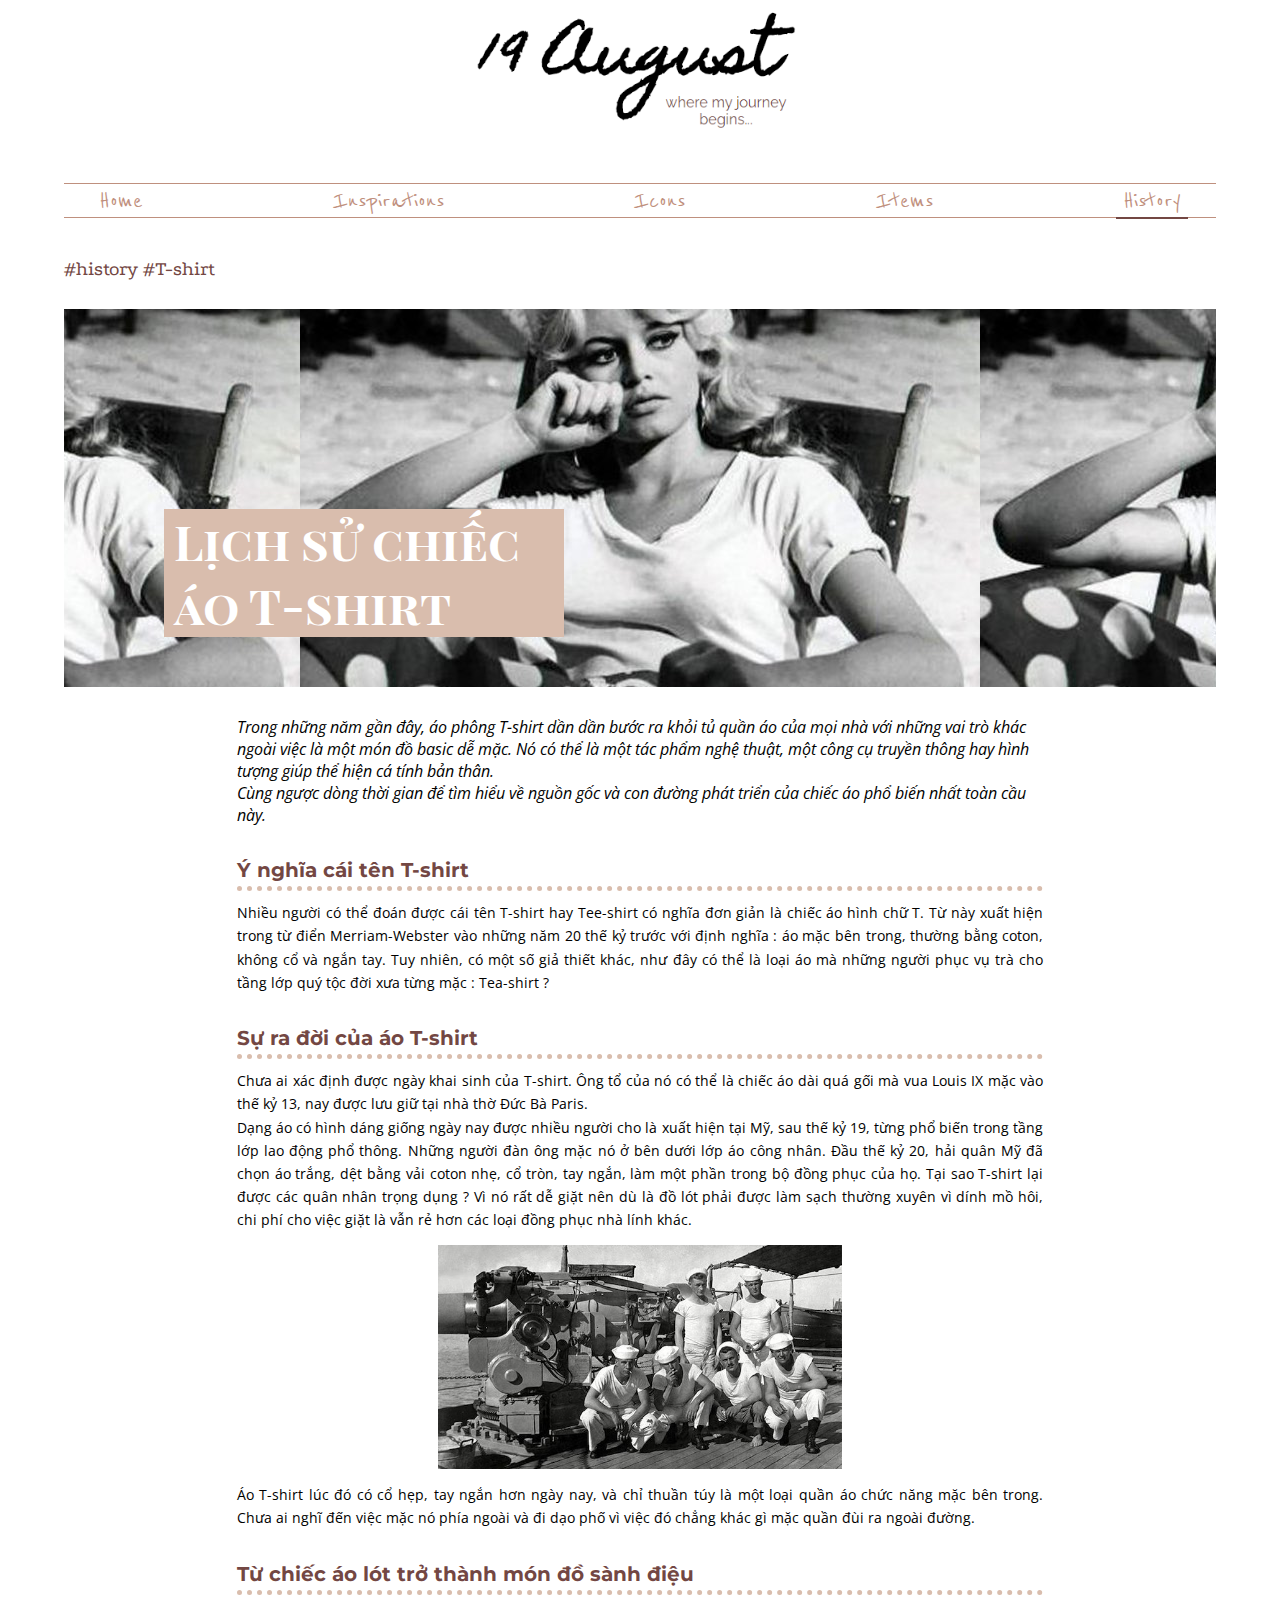
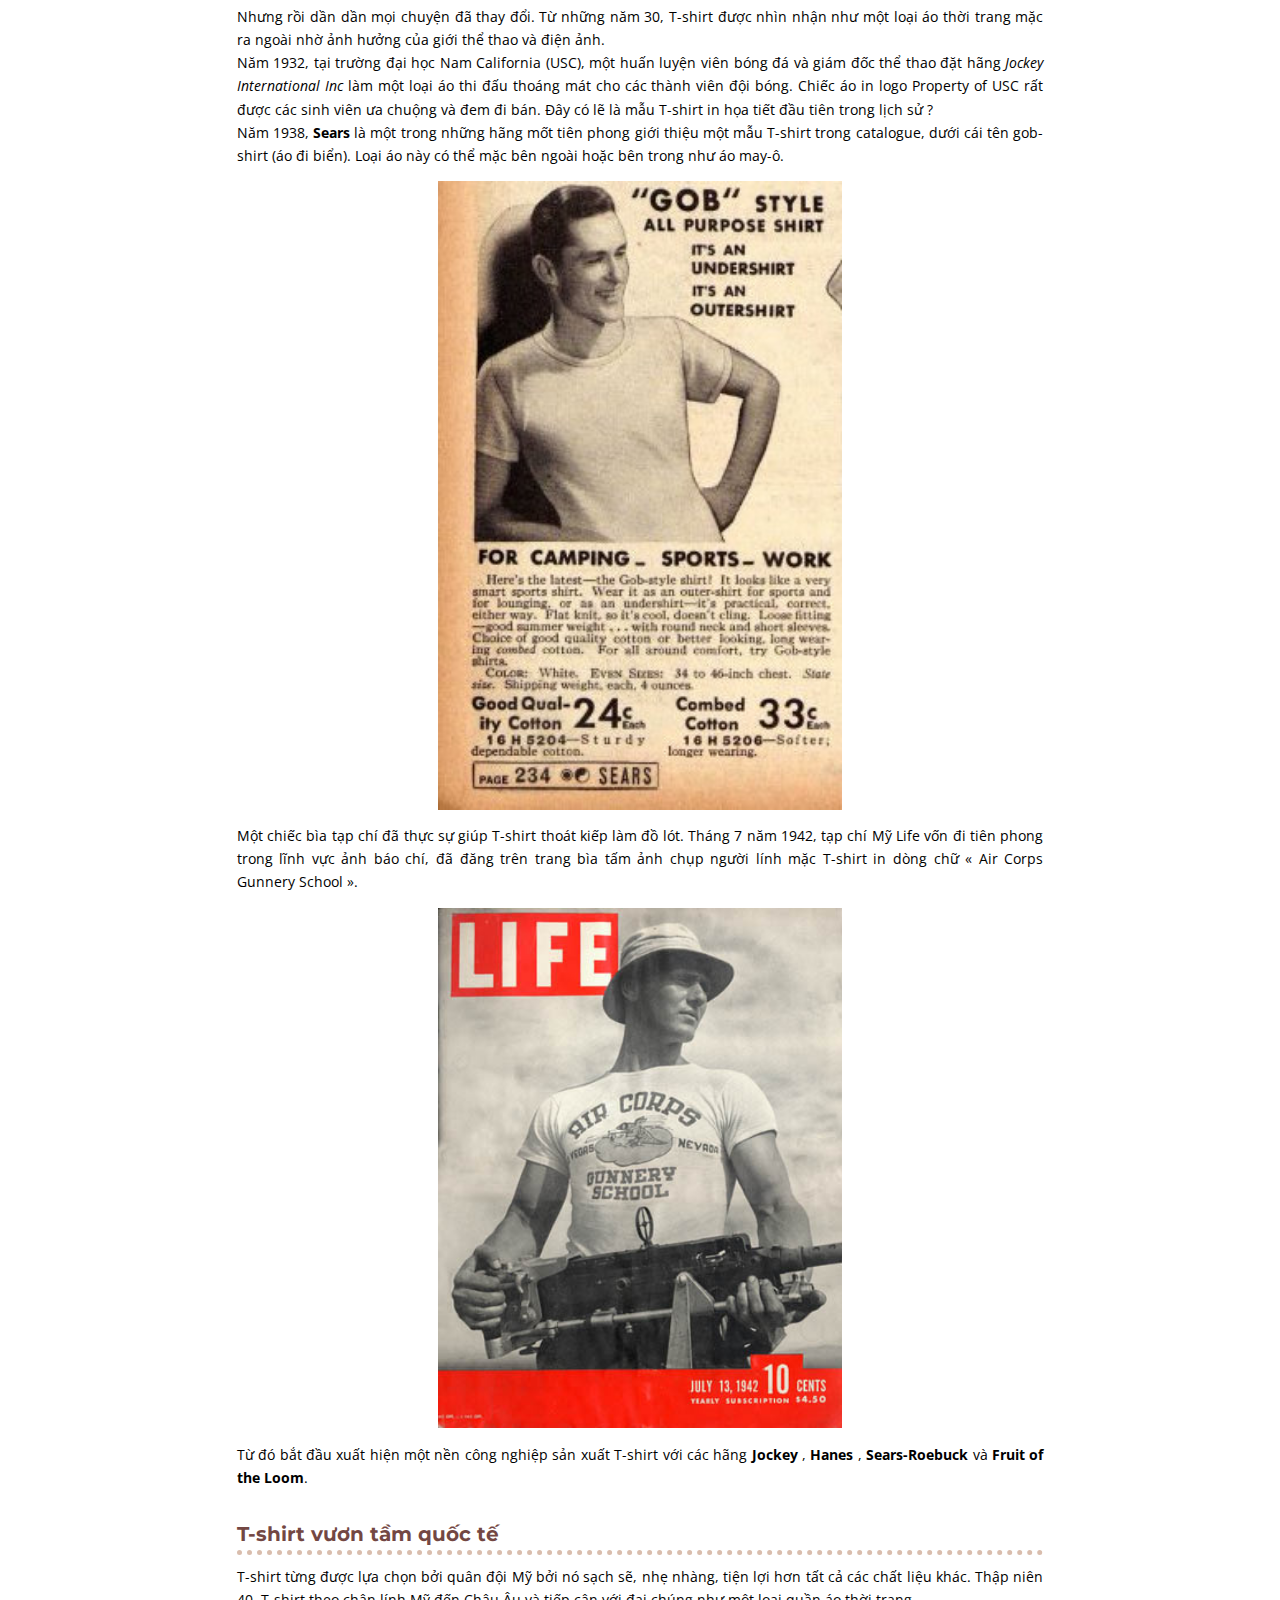
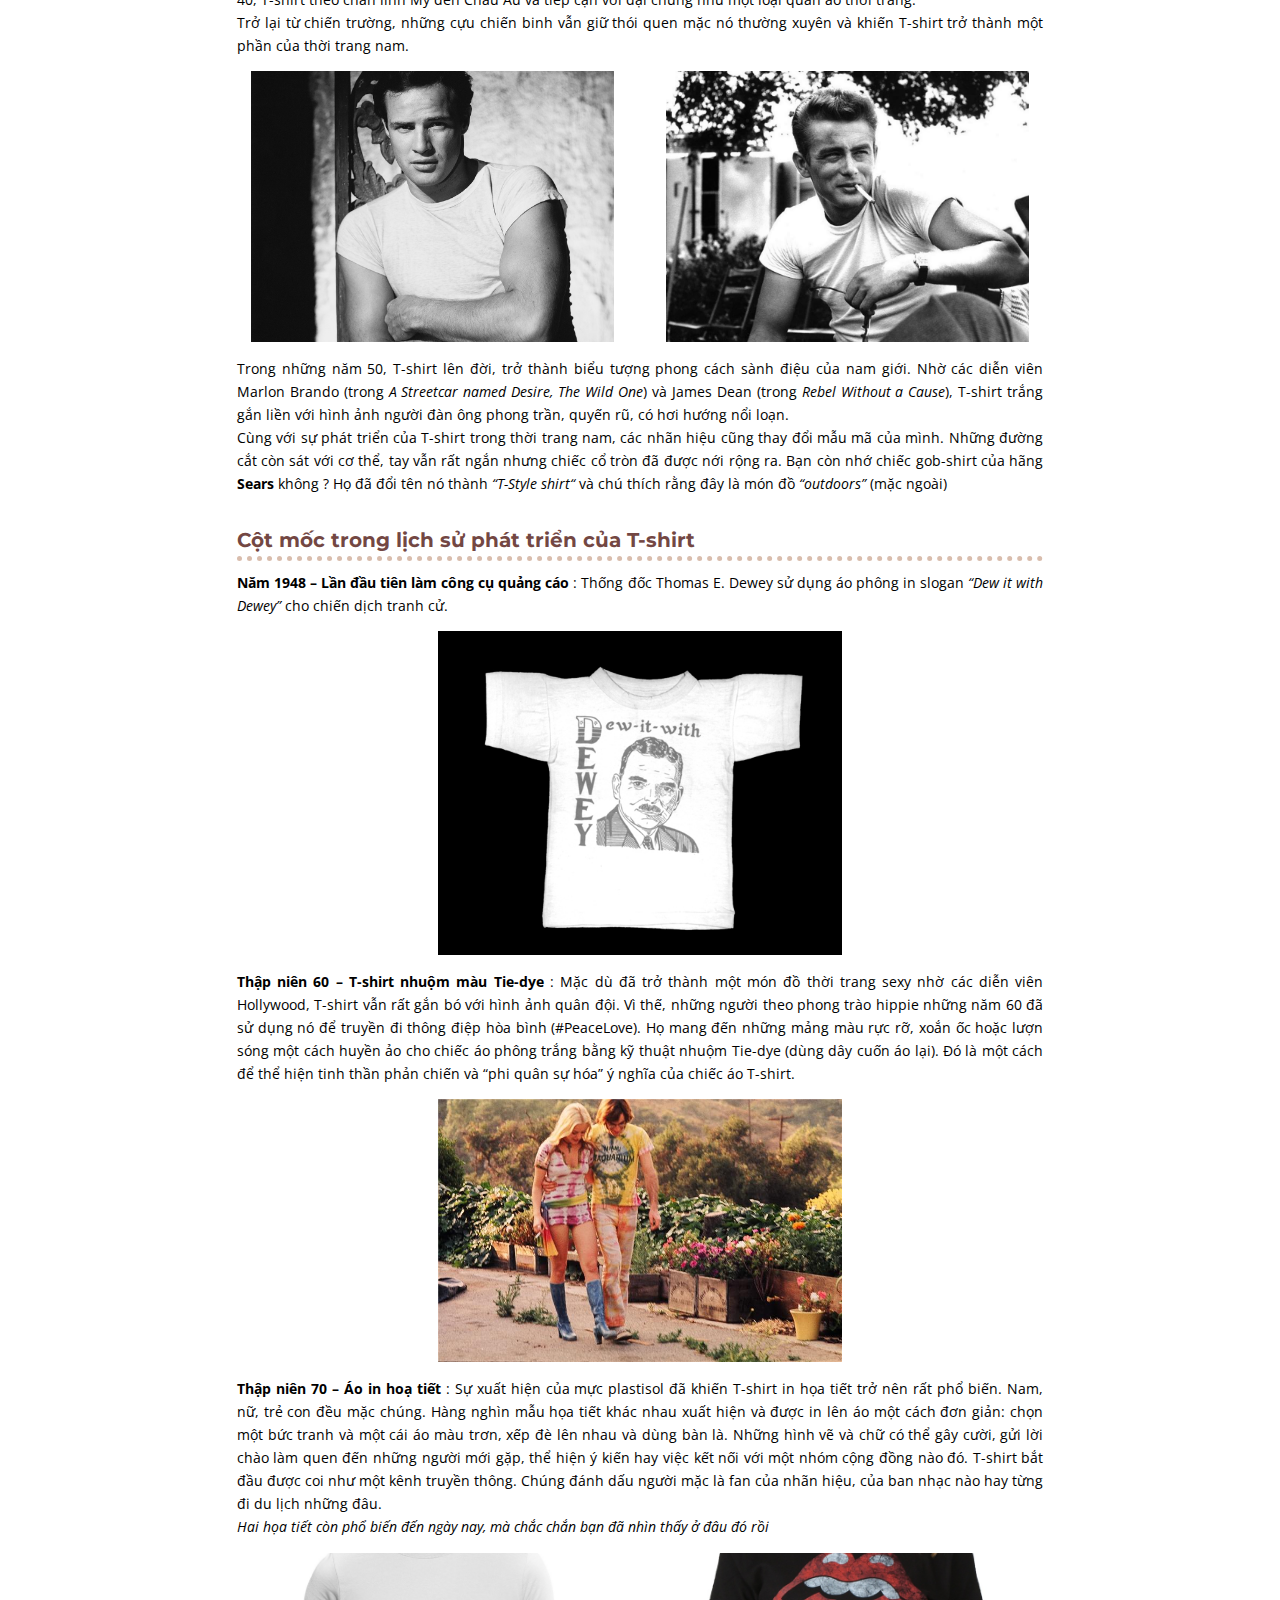
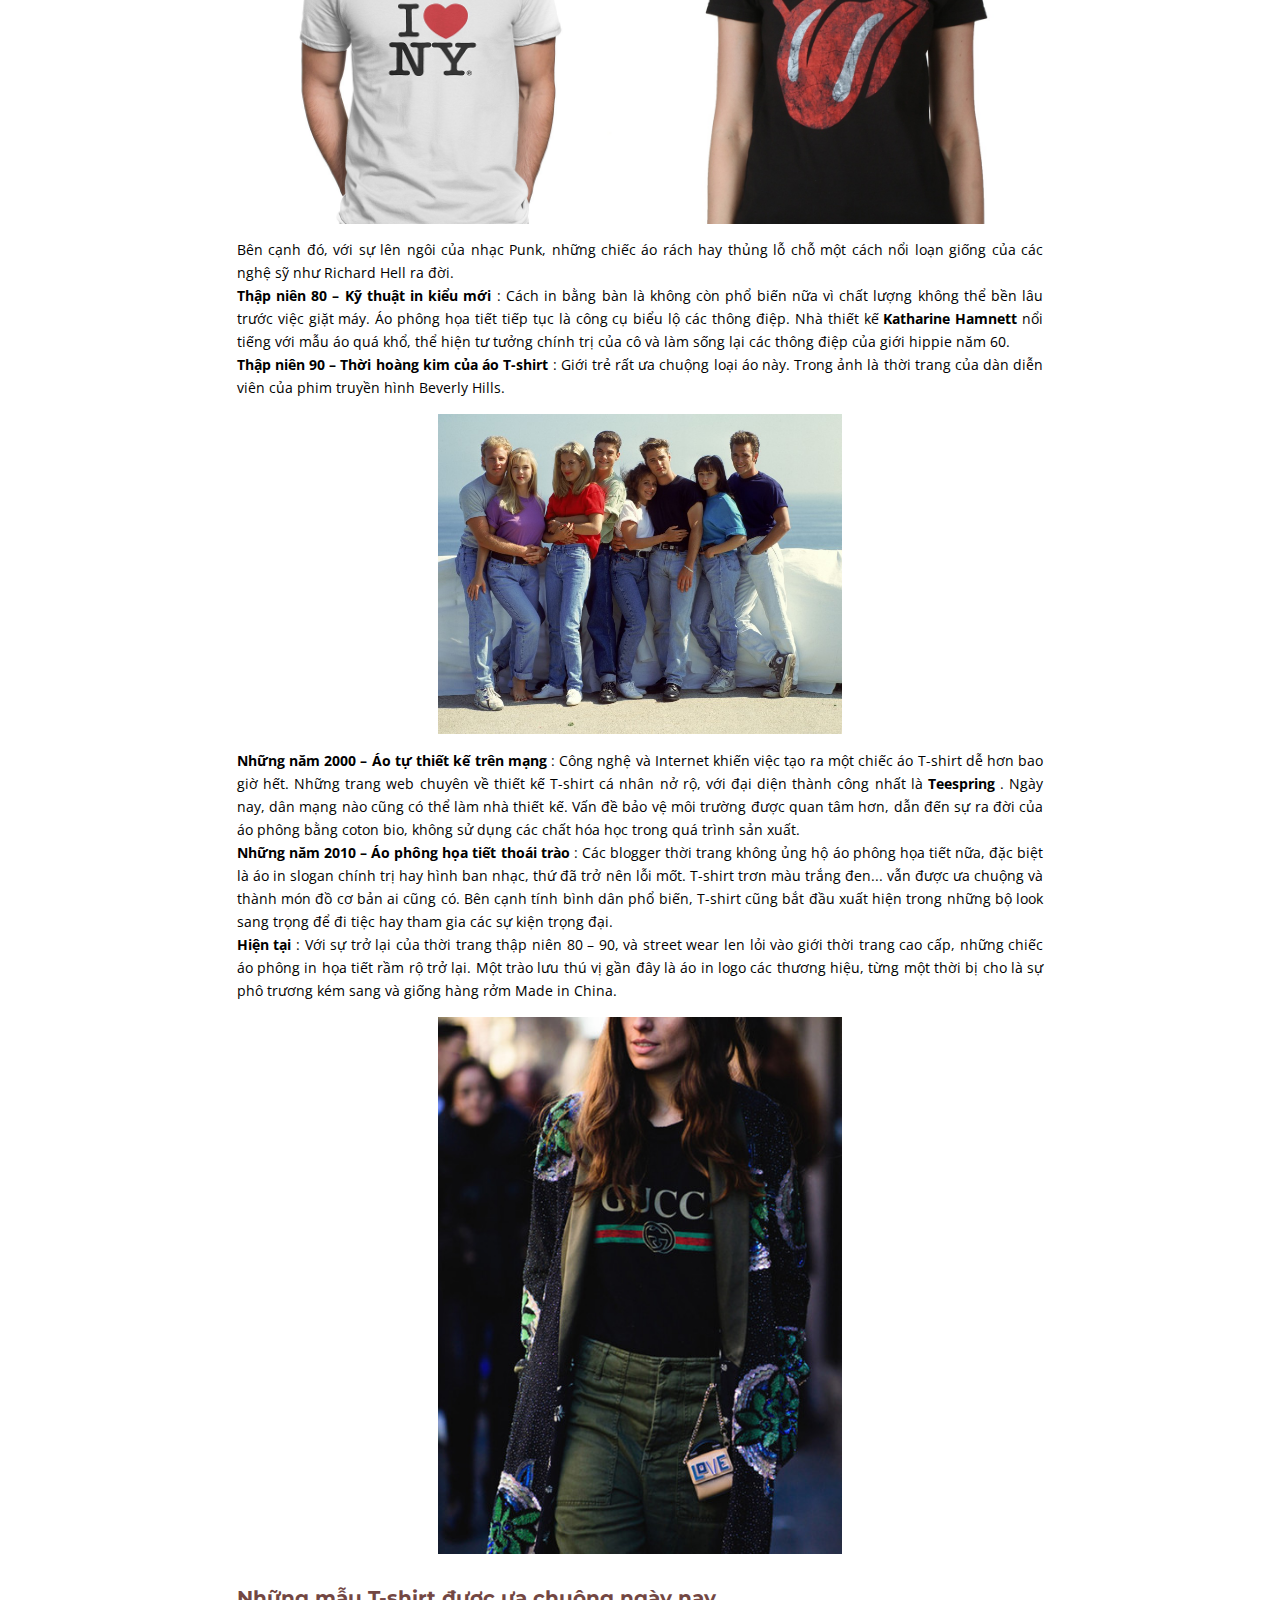
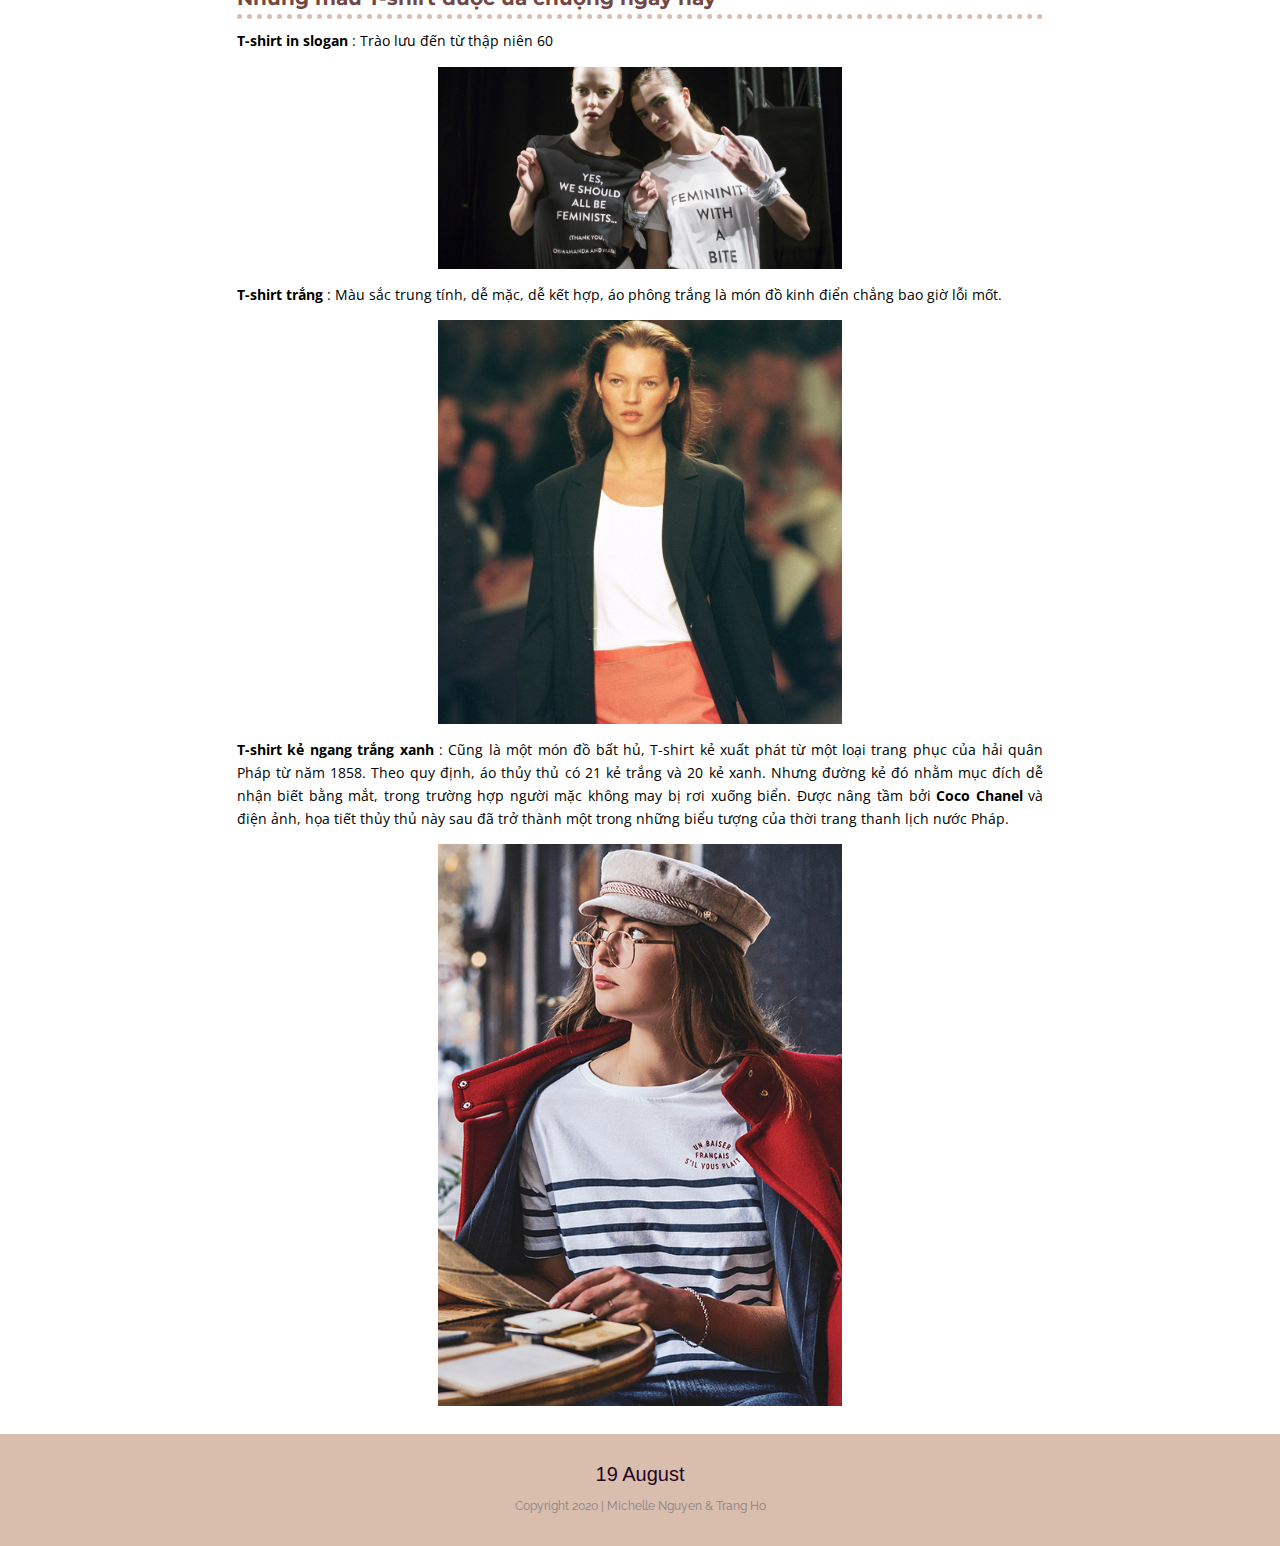
<file: ao-Tshirt.html>
<!DOCTYPE html>
<html>
    <head>

        <link href="https://fonts.googleapis.com/css2?family=Homemade+Apple&family=Montserrat:wght@400&family=Raleway:ital,wght@0,100;0,200;0,300;0,400;0,500;0,600;0,800;1,500&family=Reenie+Beanie&family=Playfair+Display+SC:ital,wght@0,400;0,700;0,900;1,700&family=Podkova:wght@400;600;800&family=Open+Sans:ital,wght@0,300;0,400;0,600;1,300;1,400&display=swap" rel="stylesheet">
        <link href="styles.css" rel="stylesheet">
        <meta charset="UTF-8">
        <meta name="keywords" content="fashion, trends, inspirations">
        <meta name="author" content="Michelle Nguyen & Trang Ho">
        <meta name="viewport" content="width=device-width, initial-scale=1.0">
    </head>

    <body>
        <header class="container ">
            <img class="logo" src="/images/logo.png" alt="logo">

            <nav>
                <ul class="nav">
                    <li><a href="index.html">Home</a></li>
                    <li><a href="#">Inspirations</a></li>
                    <li><a href="#">Icons</a></li>
                    <li><a href="#">Items</a></li>
                    <li><a href="history.html"class="current-page">History</a></li>
                </ul>
            </nav> 
        </header>
       
        <div class="container article">
            <p class="article-tag">#history #T-shirt</p>

            <div class="article-banner">
                <h3 class="article-title">Lịch sử chiếc áo T-shirt</h3>    
            </div>

            <div class="article-intro">
                <p>Trong những năm gần đây, áo phông T-shirt dần dần bước ra khỏi tủ quần áo của mọi nhà với những vai trò khác ngoài việc là một món đồ basic dễ mặc. Nó có thể là một tác phẩm nghệ thuật, một công cụ truyền thông hay hình tượng giúp thể hiện cá tính bản thân.</p>
                <p>Cùng ngược dòng thời gian để tìm hiểu về nguồn gốc và con đường phát triển của chiếc áo phổ biến nhất toàn cầu này. </p>
             </div>
            
            <div class="article-section">
                <h4 class="article-sub"> Ý nghĩa cái tên T-shirt </h4> 
                <p>Nhiều người có thể đoán được cái tên T-shirt hay Tee-shirt có nghĩa đơn giản là chiếc áo hình chữ T. Từ này xuất hiện trong từ điển Merriam-Webster vào những năm 20 thế kỷ trước với định nghĩa : áo mặc bên trong, thường bằng coton, không cổ và ngắn tay. Tuy nhiên, có một số giả thiết khác, như đây có thể là loại áo mà những người phục vụ trà cho tầng lớp quý tộc đời xưa từng mặc : Tea-shirt ? </p>
            </div>
               
            <div class="article-section">
                <h4 class="article-sub"> Sự ra đời của áo T-shirt </h4> 
                <p>Chưa ai xác định được ngày khai sinh của T-shirt. Ông tổ của nó có thể là chiếc áo dài quá gối mà vua Louis IX mặc vào thế kỷ 13, nay được lưu giữ tại nhà thờ Đức Bà Paris. </p>
                <p>Dạng áo có hình dáng giống ngày nay được nhiều người cho là xuất hiện tại Mỹ, sau thế kỷ 19, từng phổ biến trong tầng lớp lao động phổ thông. Những người đàn ông mặc nó ở bên dưới lớp áo công nhân. Đầu thế kỷ 20, hải quân Mỹ đã chọn áo trắng, dệt bằng vải coton nhẹ, cổ tròn, tay ngắn, làm một phần trong bộ đồng phục của họ. Tại sao T-shirt lại được các quân nhân trọng dụng ? Vì nó rất dễ giặt nên dù là đồ lót phải được làm sạch thường xuyên vì dính mồ hôi, chi phí cho việc giặt là vẫn rẻ hơn các loại đồng phục nhà lính khác. </p>
                <img class="article-image" src="/images/article/Tshirt/01.jpeg" alt="Áo T-shirt những năm 20-30">
                <p>Áo T-shirt lúc đó có cổ hẹp, tay ngắn hơn ngày nay, và chỉ thuần túy là một loại quần áo chức năng mặc bên trong. Chưa ai nghĩ đến việc mặc nó phía ngoài và đi dạo phố vì việc đó chẳng khác gì mặc quần đùi ra ngoài đường. </p>
            </div>

            <div class="article-section">
                <h4 class="article-sub" > Từ chiếc áo lót trở thành món đồ sành điệu </h4> 
                <p>Nhưng rồi dần dần mọi chuyện đã thay đổi. Từ những năm 30, T-shirt được nhìn nhận như một loại áo thời trang mặc ra ngoài nhờ ảnh hưởng của giới thể thao và điện ảnh. </p>
                <p>Năm 1932, tại trường đại học Nam California (USC), một huấn luyện viên bóng đá và giám đốc thể thao đặt hãng <i>Jockey International Inc</i> làm một loại áo thi đấu thoáng mát cho các thành viên đội bóng. Chiếc áo in logo Property of USC rất được các sinh viên ưa chuộng và đem đi bán. Đây có lẽ là mẫu T-shirt in họa tiết đầu tiên trong lịch sử ? </p>
                <p> Năm 1938,<strong> Sears</strong> là một trong những hãng mốt tiên phong giới thiệu một mẫu T-shirt trong catalogue, dưới cái tên gob-shirt (áo đi biển). Loại áo này có thể mặc bên ngoài hoặc bên trong như áo may-ô.</p> 
                <img class="article-image" src="/images/article/Tshirt/02.jpg" alt=”Áo gob-shirt trong catalogue của hãng Sears”>
                <p> Một chiếc bìa tạp chí đã thực sự giúp T-shirt thoát kiếp làm đồ lót. Tháng 7 năm 1942, tạp chí Mỹ Life vốn đi tiên phong trong lĩnh vực ảnh báo chí, đã đăng trên trang bìa tấm ảnh chụp người lính mặc T-shirt in dòng chữ « Air Corps Gunnery School ».</p> 
                <img class="article-image" src="/images/article/Tshirt/03.jpg" alt="” "Bìa tạp chí Life số ra ngày 13/7/1942">
                <p> Từ đó bắt đầu xuất hiện một nền công nghiệp sản xuất T-shirt với các hãng <b> Jockey </b>, <b>Hanes </b>, <b>Sears-Roebuck</b> và <b>Fruit of the Loom</b>.</p> 
            </div>
            
            <div class="article-section">
                <h4 class="article-sub"> T-shirt vươn tầm quốc tế </h4> 
                <p> T-shirt từng được lựa chọn bởi quân đội Mỹ bởi nó sạch sẽ, nhẹ nhàng, tiện lợi hơn tất cả các chất liệu khác. Thập niên 40, T-shirt theo chân lính Mỹ đến Châu Âu và tiếp cận với đại chúng như một loại quần áo thời trang.</p> 
                <p> Trở lại từ chiến trường, những cựu chiến binh vẫn giữ thói quen mặc nó thường xuyên và khiến T-shirt trở thành một phần của thời trang nam.</p> 
                <div class="two-columns-image">
                    <img class="article-image" src="/images/article/Tshirt/04.jpg" alt="Marlon Brando">
                    <img class="article-image" src="/images/article/Tshirt/05.jpg" alt="James Dean">
                </div>
                <p> Trong những năm 50, T-shirt lên đời, trở thành biểu tượng phong cách sành điệu của nam giới. Nhờ các diễn viên Marlon Brando (trong <i>A Streetcar named Desire, The Wild One</i>) và James Dean (trong <i>Rebel Without a Cause</i>), T-shirt trắng gắn liền với hình ảnh người đàn ông phong trần, quyến rũ, có hơi hướng nổi loạn. </p> 
                <p> Cùng với sự phát triển của T-shirt trong thời trang nam, các nhãn hiệu cũng thay đổi mẫu mã của mình. Những đường cắt còn sát với cơ thể, tay vẫn rất ngắn nhưng chiếc cổ tròn đã được nới rộng ra. Bạn còn nhớ chiếc gob-shirt của hãng <b>Sears</b> không ? Họ đã đổi tên nó thành <i>“T-Style shirt“</i> và chú thích rằng đây là món đồ <i>“outdoors”</i> (mặc ngoài)</p> 
            </div>
                 
            <div class="article-section">
                <h4 class="article-sub"> Cột mốc trong lịch sử phát triển của T-shirt </h4> 
                <p> <strong> Năm 1948 – Lần đầu tiên làm công cụ quảng cáo </strong>: Thống đốc Thomas E. Dewey sử dụng áo phông in slogan <i>“Dew it with Dewey” </i> cho chiến dịch tranh cử.</p> 
                <img class="article-image" src="/images/article/Tshirt/06.png" alt="áo phông in slogan “Dew it with Dewey”">
                <p> <strong> Thập niên 60 – T-shirt nhuộm màu Tie-dye </strong>: Mặc dù đã trở thành một món đồ thời trang sexy nhờ các diễn viên Hollywood, T-shirt vẫn rất gắn bó với hình ảnh quân đội. Vì thế, những người theo phong trào hippie những năm 60 đã sử dụng nó để truyền đi thông điệp hòa bình (#PeaceLove). Họ mang đến những mảng màu rực rỡ, xoắn ốc hoặc lượn sóng một cách huyền ảo cho chiếc áo phông trắng bằng kỹ thuật nhuộm Tie-dye (dùng dây cuốn áo lại). Đó là một cách để thể hiện tinh thần phản chiến và “phi quân sự hóa” ý nghĩa của chiếc áo T-shirt.</p> 
                <img class="article-image" src="/images/article/Tshirt/07.jpg "alt="áo Tshirt nhuộm màu tie-dye">
                <p> <strong> Thập niên 70 – Áo in hoạ tiết </strong>: Sự xuất hiện của mực plastisol đã khiến T-shirt in họa tiết trở nên rất phổ biến. Nam, nữ, trẻ con đều mặc chúng. Hàng nghìn mẫu họa tiết khác nhau xuất hiện và được in lên áo một cách đơn giản: chọn một bức tranh và một cái áo màu trơn, xếp đè lên nhau và dùng bàn là. Những hình vẽ và chữ có thể gây cười, gửi lời chào làm quen đến những người mới gặp, thể hiện ý kiến hay việc kết nối với một nhóm cộng đồng nào đó. T-shirt bắt đầu được coi như một kênh truyền thông. Chúng đánh dấu người mặc là fan của nhãn hiệu, của ban nhạc nào hay từng đi du lịch những đâu.</p> 
                <p><i>Hai họa tiết còn phổ biến đến ngày nay, mà chắc chắn bạn đã nhìn thấy ở đâu đó rồi</i></p>
                <div class="two-columns-image">
                    <img class="article-image" src="/images/article/Tshirt/08.jpg" alt="áo in Tình yêu với New York do Milton Glaser vẽ năm 1977">
                    <img class="article-image" src="/images/article/Tshirt/09.jpg" alt="áo in hình Chiếc lưỡi của Rolling Stones">
                </div>
                <p> Bên cạnh đó, với sự lên ngôi của nhạc Punk, những chiếc áo rách hay thủng lỗ chỗ một cách nổi loạn giống của các nghệ sỹ như Richard Hell ra đời.</p> 
                <p> <strong> Thập niên 80 – Kỹ thuật in kiểu mới </strong>: Cách in bằng bàn là không còn phổ biến nữa vì chất lượng không thể bền lâu trước việc giặt máy. Áo phông họa tiết tiếp tục là công cụ biểu lộ các thông điệp. Nhà thiết kế <strong> Katharine Hamnett </strong> nổi tiếng với mẫu áo quá khổ, thể hiện tư tưởng chính trị của cô và làm sống lại các thông điệp của giới hippie năm 60.</p> 
                <p> <strong> Thập niên 90 – Thời hoàng kim của áo T-shirt </strong>: Giới trẻ rất ưa chuộng loại áo này. Trong ảnh là thời trang của dàn diễn viên của phim truyền hình Beverly Hills.</p> 
                <img class="article-image" src="/images/article/Tshirt/10.jpg" alt="Thời trang của các nhân vật trong phim truyền hình Beverly Hills">
                <p> <strong> Những năm 2000 – Áo tự thiết kế trên mạng </strong>: Công nghệ và Internet khiến việc tạo ra một chiếc áo T-shirt dễ hơn bao giờ hết. Những trang web chuyên về thiết kế T-shirt cá nhân nở rộ, với đại diện thành công nhất là <strong> Teespring </strong>. Ngày nay, dân mạng nào cũng có thể làm nhà thiết kế. Vấn đề bảo vệ môi trường được quan tâm hơn, dẫn đến sự ra đời của áo phông bằng coton bio, không sử dụng các chất hóa học trong quá trình sản xuất.</p> 
                <p> <strong> Những năm 2010 – Áo phông họa tiết thoái trào </strong>: Các blogger thời trang không ủng hộ áo phông họa tiết nữa, đặc biệt là áo in slogan chính trị hay hình ban nhạc, thứ đã trở nên lỗi mốt. T-shirt trơn màu trắng đen... vẫn được ưa chuộng và thành món đồ cơ bản ai cũng có. Bên cạnh tính bình dân phổ biến, T-shirt cũng bắt đầu xuất hiện trong những bộ look sang trọng để đi tiệc hay tham gia các sự kiện trọng đại.</p> 
                <p><strong> Hiện tại </strong>  : Với sự trở lại của thời trang thập niên 80 – 90, và street wear len lỏi vào giới thời trang cao cấp, những chiếc áo phông in họa tiết rầm rộ trở lại. Một trào lưu thú vị gần đây là áo in logo các thương hiệu, từng một thời bị cho là sự phô trương kém sang và giống hàng rởm Made in China.</p> 
                <img class="article-image" src="/images/article/Tshirt/11.jpg"alt="T-shirt của Gucci">
        </div>
                
        <div class="article-section">
            <h4 class="article-sub"> Những mẫu T-shirt được ưa chuộng ngày nay </h4> 
            <p> <strong> T-shirt in slogan </strong>: Trào lưu đến từ thập niên 60</p>  
            <img class="article-image" src="/images/article/Tshirt/12.jpg"alt="Áo in slogan ủng hộ nữ quyền của Prabal Gurung">
            <p> <strong> T-shirt trắng </strong>: Màu sắc trung tính, dễ mặc, dễ kết hợp, áo phông trắng là món đồ kinh điển chẳng bao giờ lỗi mốt.</p> 
            <img class="article-image" src="/images/article/Tshirt/13.jpg" alt="Kate Moss mặc áo T-shirt trong buổi trình diễn của Calvin Klein năm 1998">
            <p> <strong> T-shirt kẻ ngang trắng xanh </strong>: Cũng là một món đồ bất hủ, T-shirt kẻ xuất phát từ một loại trang phục của hải quân Pháp từ năm 1858. Theo quy định, áo thủy thủ có 21 kẻ trắng và 20 kẻ xanh. Nhưng đường kẻ đó nhằm mục đích dễ nhận biết bằng mắt, trong trường hợp người mặc không may bị rơi xuống biển. Được nâng tầm bởi <strong > Coco Chanel </strong> và điện ảnh, họa tiết thủy thủ này sau đã trở thành một trong những biểu tượng của thời trang thanh lịch nước Pháp.</p> 
            <img class="article-image" src="/images/article/Tshirt/14.png" alt="áo T-shirt kẻ ngang trắng xanh">
        </div>

        </div>


        <footer>
            <p class="footer-blog-name">19 August</p>
            <p>Copyright 2020 | Michelle Nguyen & Trang Ho</p>
        </footer>
    </body>
</html>
</file>
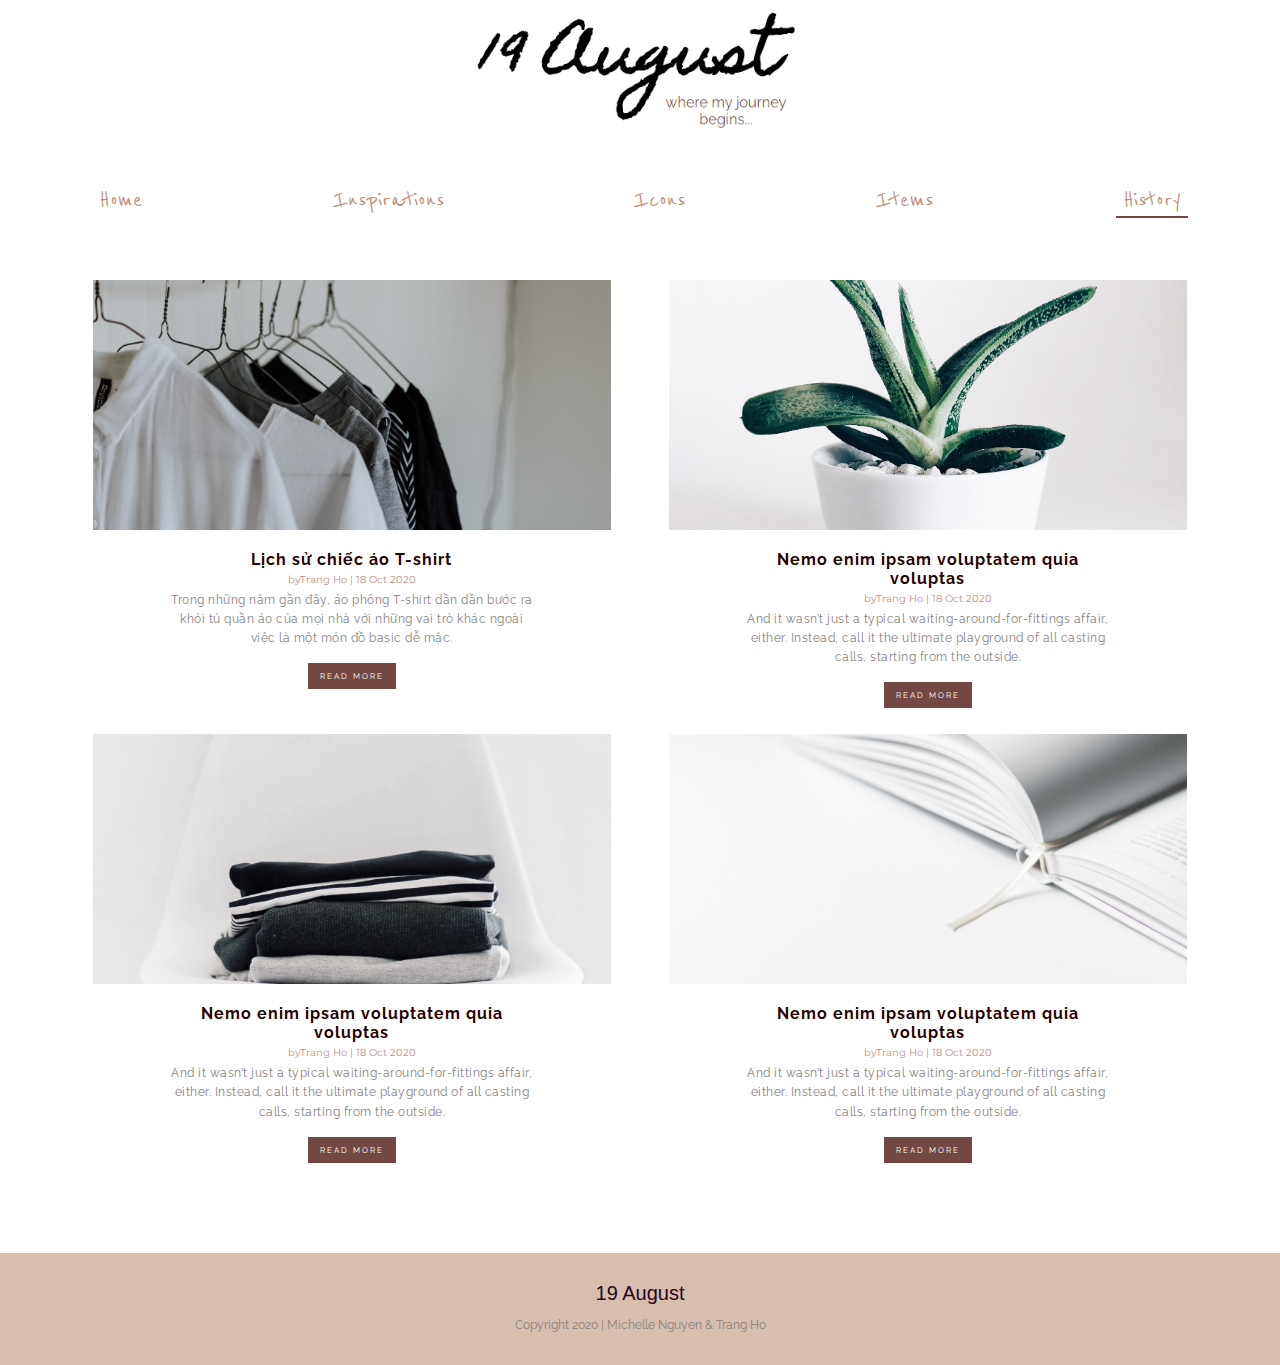
<file: history.html>
<!DOCTYPE html>
<html>
    <head>
        <link href="https://fonts.googleapis.com/css2?family=Homemade+Apple&family=Montserrat:wght@400&family=Raleway:ital,wght@0,100;0,200;0,300;0,400;0,500;0,600;0,800;1,500&family=Reenie+Beanie&display=swap" rel="stylesheet">
        <link href="styles.css" rel="stylesheet">
        <meta charset="UTF-8">
        <meta name="keywords" content="fashion, trends, inspirations">
        <meta name="author" content="Michelle Nguyen & Trang Ho">
        <meta name="viewport" content="width=device-width, initial-scale=1.0">
    </head>

    <body>
        <header class="container ">
            <img class="logo" src="images/logo.png" alt="logo">

            <nav>
                <ul>
                    <li><a href="index.html">Home</a></li>
                    <li><a href="#">Inspirations</a></li>
                    <li><a href="#">Icons</a></li>
                    <li><a href="#">Items</a></li>
                    <li><a href="history.html" class="current-page">History</a></li>
                </ul>
            </nav>
        </header>

        <div class="container article-previews">
            <div class="article-preview">
                <img class="preview-image" src="images/shirt.jpg" alt="shirts hanging on a string">
                <div class="article-preview-content">
                    <h3 class="post-title">Lịch sử chiếc áo T-shirt</h3>
                    <p class="post-info"><italic>by</italic>Trang Ho | 18 Oct 2020</p>
                    <p class="post-body">Trong những năm gần đây, áo phông T-shirt dần dần bước ra khỏi tủ quần áo của mọi nhà với những vai trò khác ngoài việc là một món đồ basic dễ mặc.</p>
                </div>
                <a class="preview-read-more" href="lich-su-ao-tshirt.html">Read more</a>
            </div>

            <div class="article-preview">
                <img class="preview-image" src="images/plant.jpg" alt="shirts hanging on a string">
                <div class="article-preview-content">
                    <h3 class="post-title">Nemo enim ipsam voluptatem quia voluptas</h3>
                    <p class="post-info"><italic>by</italic>Trang Ho | 18 Oct 2020</p>
                    <p class="post-body">And it wasn’t just a typical waiting-around-for-fittings affair, either. Instead, call it the ultimate playground of all casting calls, starting from the outside. </p>
                </div>
                <a class="preview-read-more" href="lich-su-ao-tshirt.html">Read more</a>
            </div>

            <div class="article-preview">
                <img class="preview-image" src="images/chair.jpg" alt="shirts hanging on a string">
                <div class="article-preview-content">
                    <h3 class="post-title">Nemo enim ipsam voluptatem quia voluptas</h3>
                    <p class="post-info"><italic>by</italic>Trang Ho | 18 Oct 2020</p>
                    <p class="post-body">And it wasn’t just a typical waiting-around-for-fittings affair, either. Instead, call it the ultimate playground of all casting calls, starting from the outside. </p>
                </div>
                <a class="preview-read-more" href="lich-su-ao-tshirt.html">Read more</a>
            </div>

            <div class="article-preview">
                <img class="preview-image" src="images/book.jpg" alt="shirts hanging on a string">
                <div class="article-preview-content">
                    <h3 class="post-title">Nemo enim ipsam voluptatem quia voluptas</h3>
                    <p class="post-info"><italic>by</italic>Trang Ho | 18 Oct 2020</p>
                    <p class="post-body">And it wasn’t just a typical waiting-around-for-fittings affair, either. Instead, call it the ultimate playground of all casting calls, starting from the outside. </p>
                </div>
                <a class="preview-read-more" href="lich-su-ao-tshirt.html">Read more</a>
            </div>

        </div>  

        <footer>
            <p class="footer-blog-name">19 August</p>
            <p>Copyright 2020 | Michelle Nguyen & Trang Ho</p>
        </footer>
    </body>
</html>
</file>
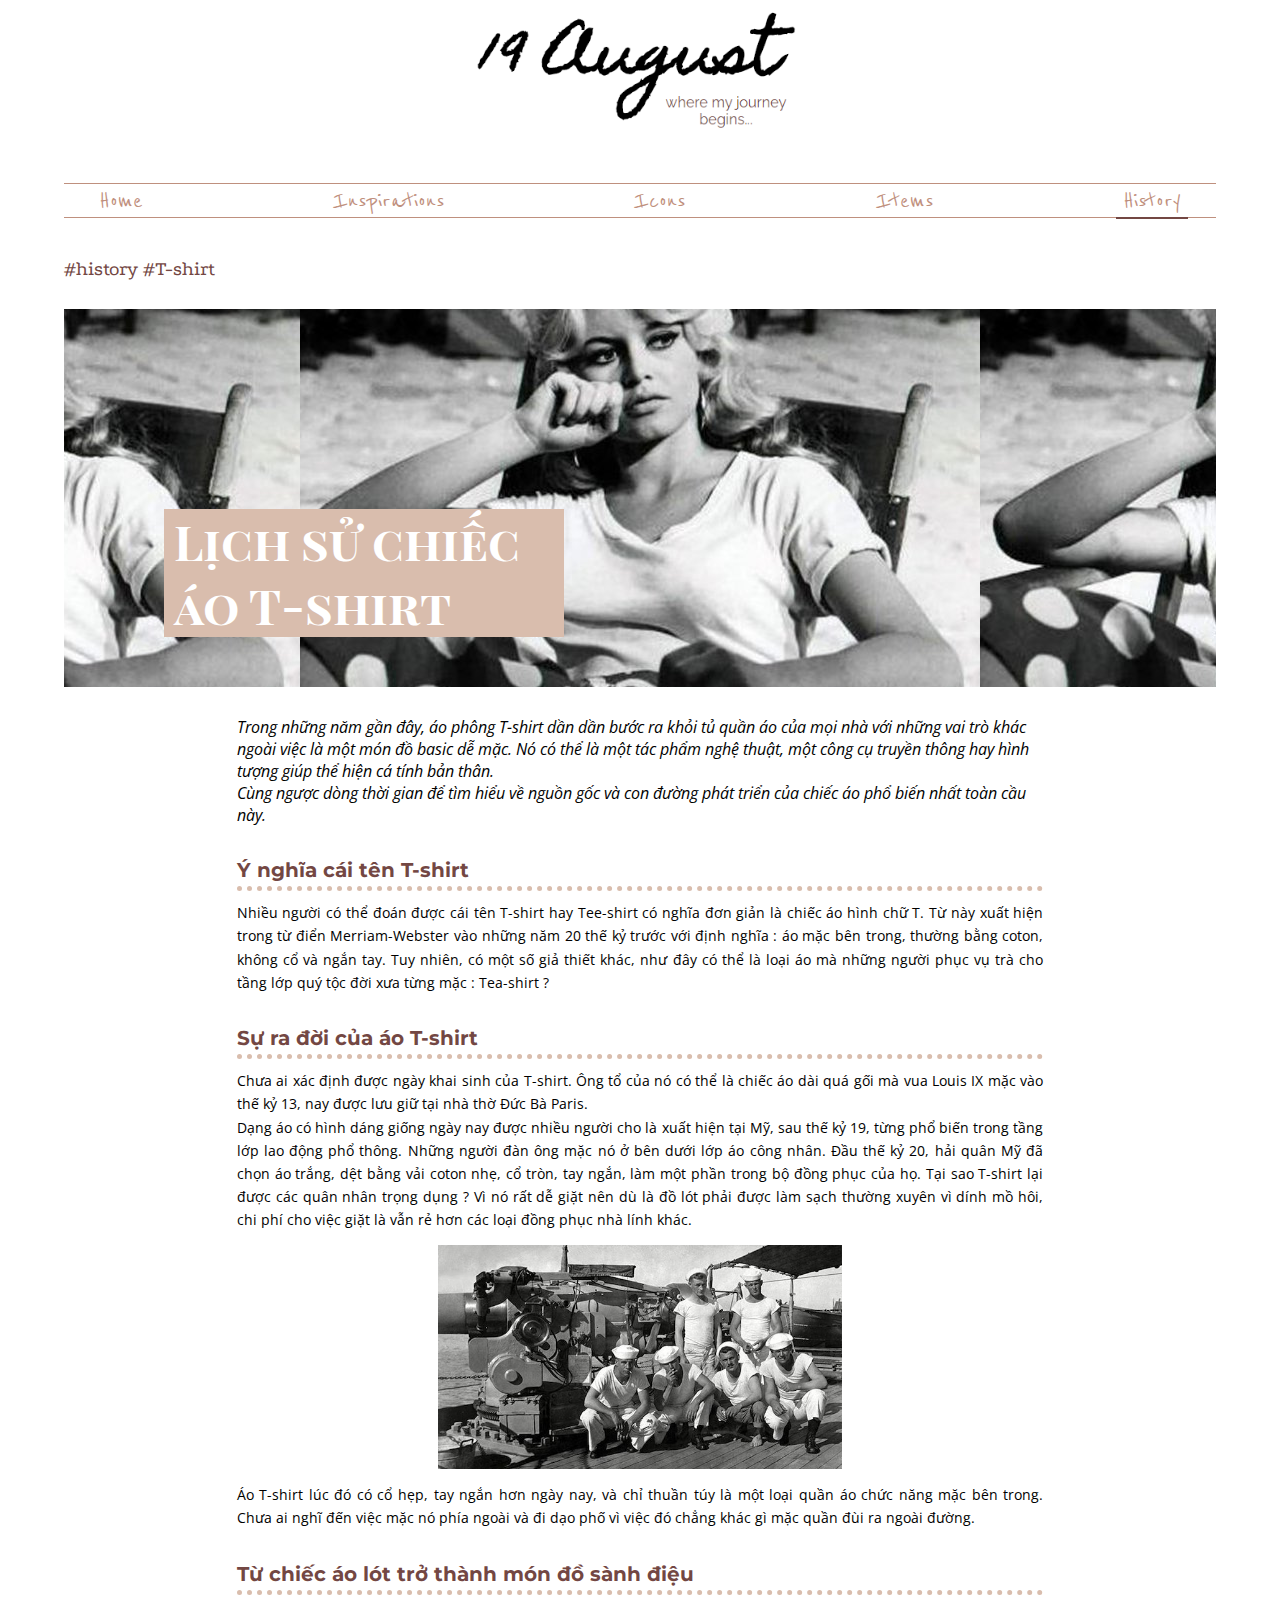
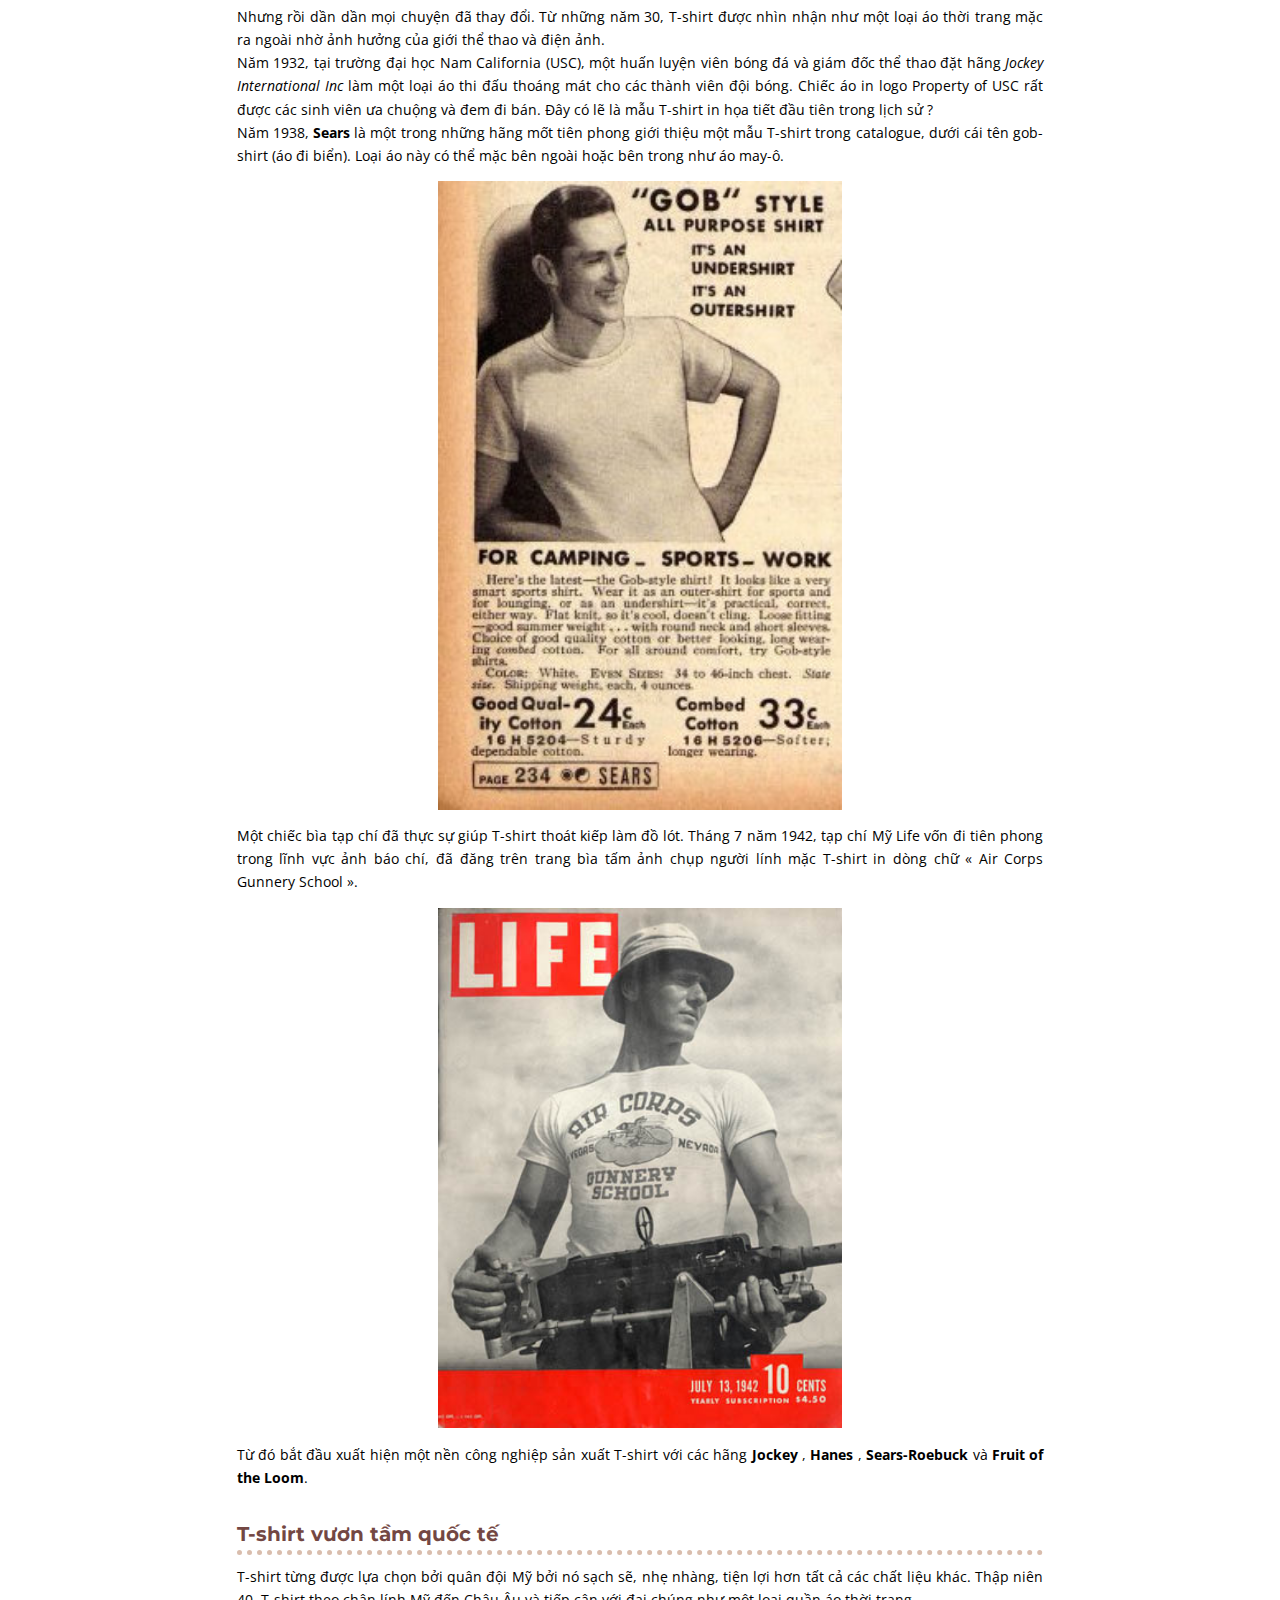
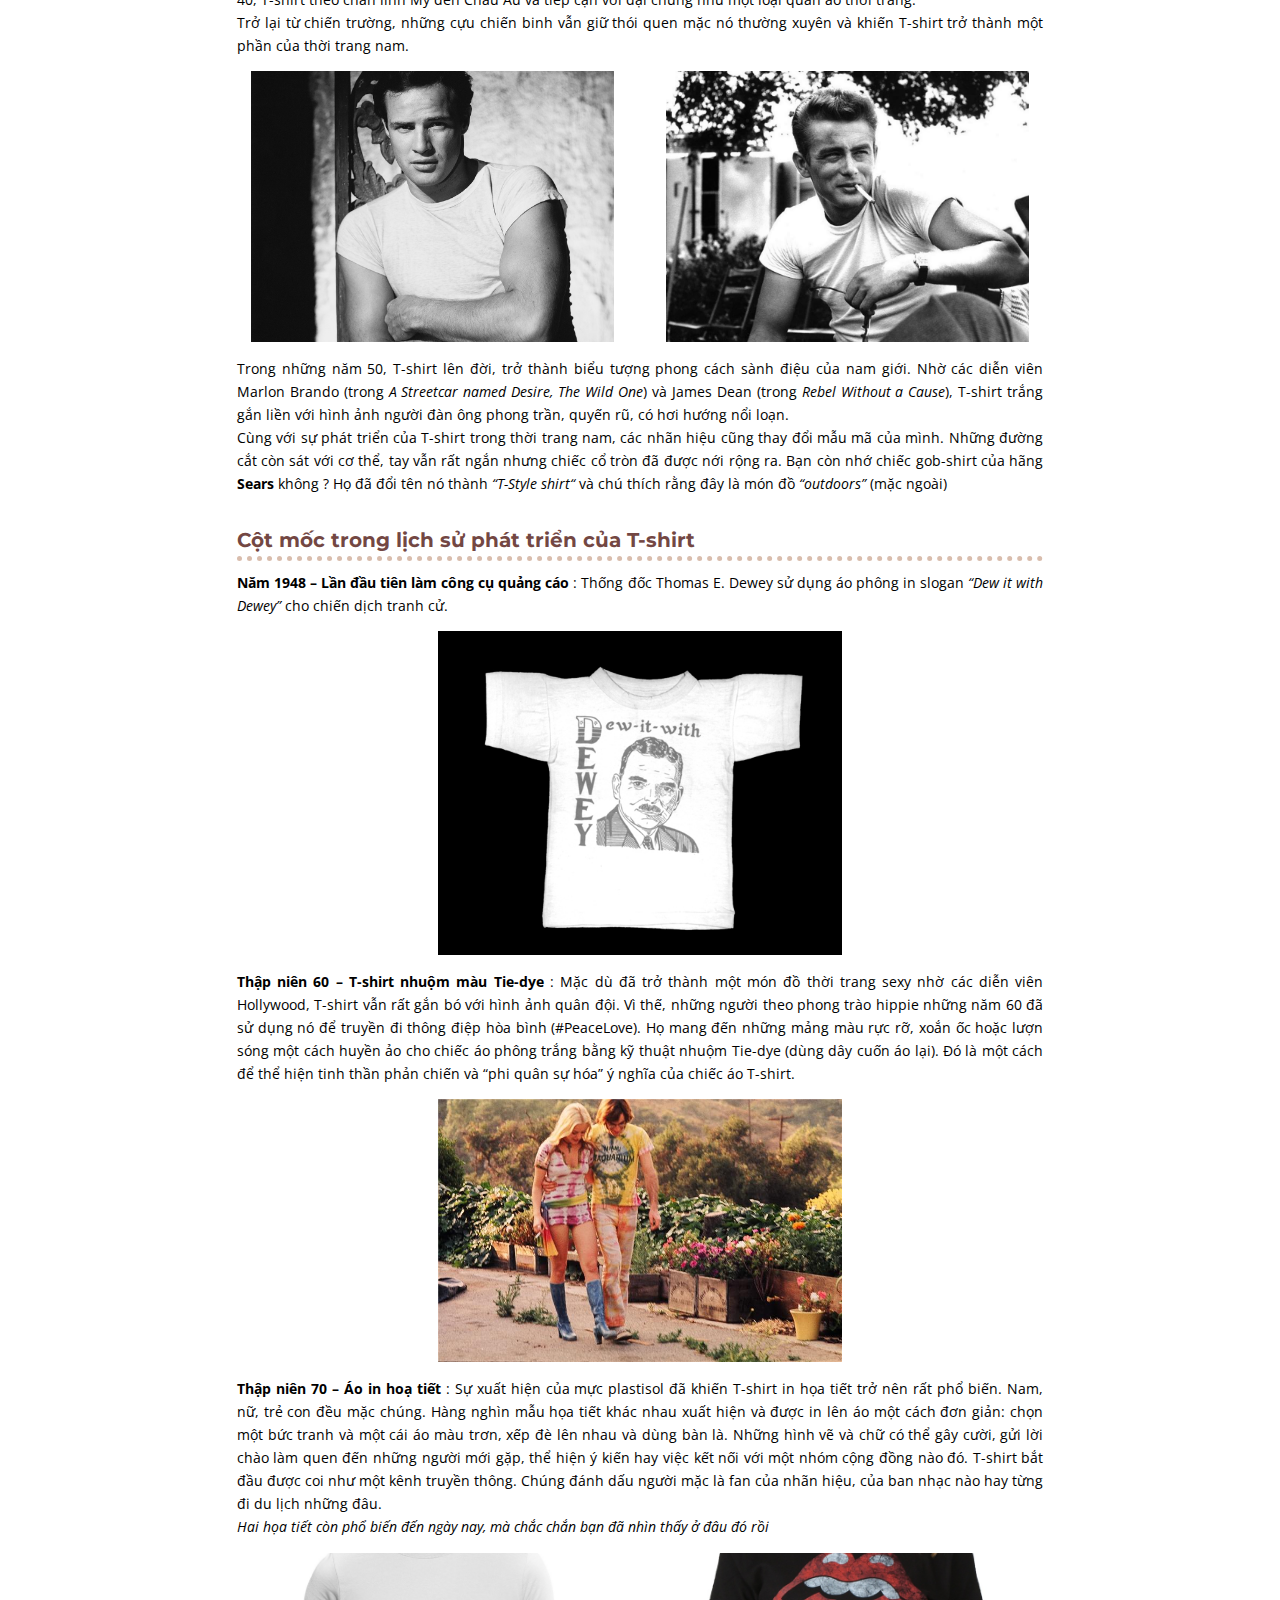
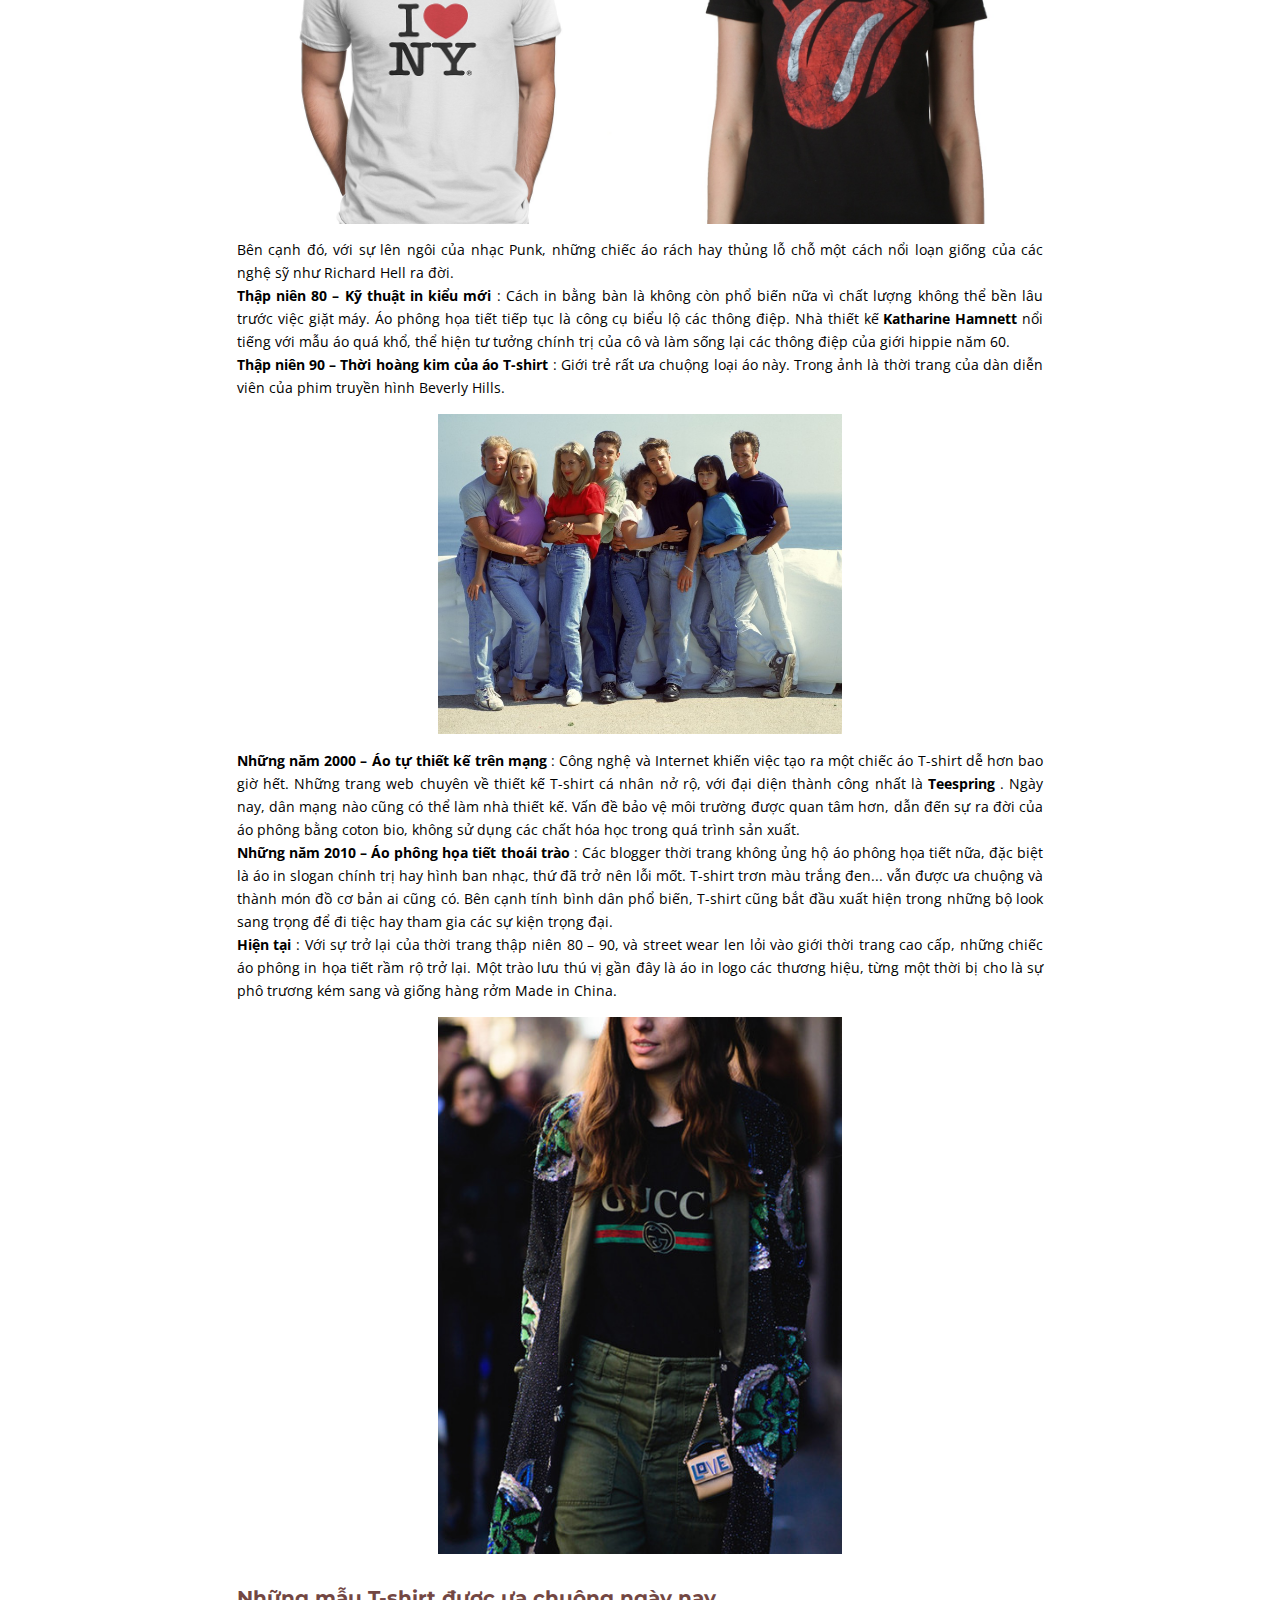
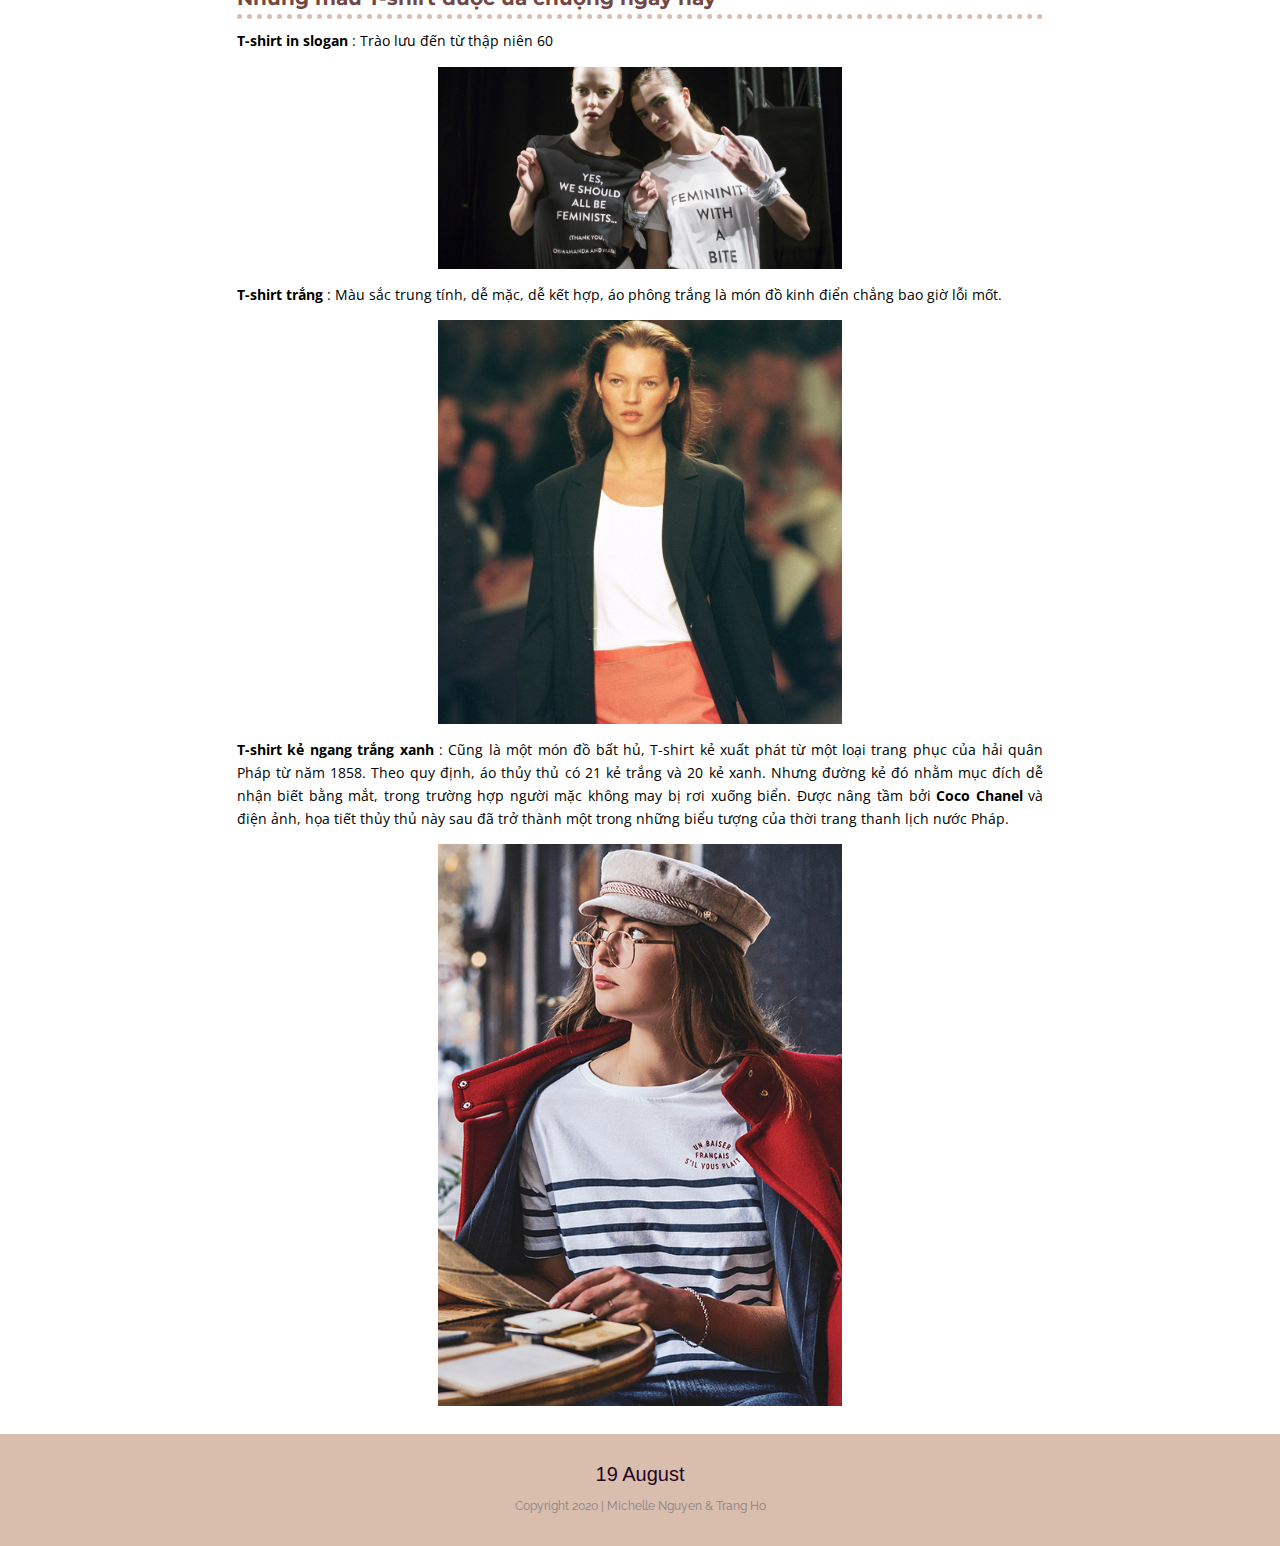
<file: lich-su-ao-tshirt.html>
<!DOCTYPE html>
<html>
    <head>

        <link href="https://fonts.googleapis.com/css2?family=Homemade+Apple&family=Montserrat:wght@400&family=Raleway:ital,wght@0,100;0,200;0,300;0,400;0,500;0,600;0,800;1,500&family=Reenie+Beanie&family=Playfair+Display+SC:ital,wght@0,400;0,700;0,900;1,700&family=Podkova:wght@400;600;800&family=Open+Sans:ital,wght@0,300;0,400;0,600;1,300;1,400&display=swap" rel="stylesheet">
        <link href="styles.css" rel="stylesheet">
        <meta charset="UTF-8">
        <meta name="keywords" content="fashion, trends, inspirations">
        <meta name="author" content="Michelle Nguyen & Trang Ho">
        <meta name="viewport" content="width=device-width, initial-scale=1.0">
    </head>

    <body>
        <header class="container ">
            <img class="logo" src="/images/logo.png" alt="logo">

            <nav>
                <ul class="nav">
                    <li><a href="/index.html">Home</a></li>
                    <li><a href="#">Inspirations</a></li>
                    <li><a href="#">Icons</a></li>
                    <li><a href="#">Items</a></li>
                    <li><a href="/history.html"class="current-page">History</a></li>
                </ul>
            </nav> 
        </header>
       
        <div class="container article">
            <p class="article-tag">#history #T-shirt</p>

            <div class="article-banner">
                <h3 class="article-title">Lịch sử chiếc áo T-shirt</h3>    
            </div>

            <div class="article-intro">
                <p>Trong những năm gần đây, áo phông T-shirt dần dần bước ra khỏi tủ quần áo của mọi nhà với những vai trò khác ngoài việc là một món đồ basic dễ mặc. Nó có thể là một tác phẩm nghệ thuật, một công cụ truyền thông hay hình tượng giúp thể hiện cá tính bản thân.</p>
                <p>Cùng ngược dòng thời gian để tìm hiểu về nguồn gốc và con đường phát triển của chiếc áo phổ biến nhất toàn cầu này. </p>
             </div>
            
            <div class="article-section">
                <h4 class="article-sub"> Ý nghĩa cái tên T-shirt </h4> 
                <p>Nhiều người có thể đoán được cái tên T-shirt hay Tee-shirt có nghĩa đơn giản là chiếc áo hình chữ T. Từ này xuất hiện trong từ điển Merriam-Webster vào những năm 20 thế kỷ trước với định nghĩa : áo mặc bên trong, thường bằng coton, không cổ và ngắn tay. Tuy nhiên, có một số giả thiết khác, như đây có thể là loại áo mà những người phục vụ trà cho tầng lớp quý tộc đời xưa từng mặc : Tea-shirt ? </p>
            </div>
               
            <div class="article-section">
                <h4 class="article-sub"> Sự ra đời của áo T-shirt </h4> 
                <p>Chưa ai xác định được ngày khai sinh của T-shirt. Ông tổ của nó có thể là chiếc áo dài quá gối mà vua Louis IX mặc vào thế kỷ 13, nay được lưu giữ tại nhà thờ Đức Bà Paris. </p>
                <p>Dạng áo có hình dáng giống ngày nay được nhiều người cho là xuất hiện tại Mỹ, sau thế kỷ 19, từng phổ biến trong tầng lớp lao động phổ thông. Những người đàn ông mặc nó ở bên dưới lớp áo công nhân. Đầu thế kỷ 20, hải quân Mỹ đã chọn áo trắng, dệt bằng vải coton nhẹ, cổ tròn, tay ngắn, làm một phần trong bộ đồng phục của họ. Tại sao T-shirt lại được các quân nhân trọng dụng ? Vì nó rất dễ giặt nên dù là đồ lót phải được làm sạch thường xuyên vì dính mồ hôi, chi phí cho việc giặt là vẫn rẻ hơn các loại đồng phục nhà lính khác. </p>
                <img class="article-image" src="/images/article/Tshirt/01.jpeg" alt="Áo T-shirt những năm 20-30">
                <p>Áo T-shirt lúc đó có cổ hẹp, tay ngắn hơn ngày nay, và chỉ thuần túy là một loại quần áo chức năng mặc bên trong. Chưa ai nghĩ đến việc mặc nó phía ngoài và đi dạo phố vì việc đó chẳng khác gì mặc quần đùi ra ngoài đường. </p>
            </div>

            <div class="article-section">
                <h4 class="article-sub" > Từ chiếc áo lót trở thành món đồ sành điệu </h4> 
                <p>Nhưng rồi dần dần mọi chuyện đã thay đổi. Từ những năm 30, T-shirt được nhìn nhận như một loại áo thời trang mặc ra ngoài nhờ ảnh hưởng của giới thể thao và điện ảnh. </p>
                <p>Năm 1932, tại trường đại học Nam California (USC), một huấn luyện viên bóng đá và giám đốc thể thao đặt hãng <i>Jockey International Inc</i> làm một loại áo thi đấu thoáng mát cho các thành viên đội bóng. Chiếc áo in logo Property of USC rất được các sinh viên ưa chuộng và đem đi bán. Đây có lẽ là mẫu T-shirt in họa tiết đầu tiên trong lịch sử ? </p>
                <p> Năm 1938,<strong> Sears</strong> là một trong những hãng mốt tiên phong giới thiệu một mẫu T-shirt trong catalogue, dưới cái tên gob-shirt (áo đi biển). Loại áo này có thể mặc bên ngoài hoặc bên trong như áo may-ô.</p> 
                <img class="article-image" src="/images/article/Tshirt/02.jpg" alt=”Áo gob-shirt trong catalogue của hãng Sears”>
                <p> Một chiếc bìa tạp chí đã thực sự giúp T-shirt thoát kiếp làm đồ lót. Tháng 7 năm 1942, tạp chí Mỹ Life vốn đi tiên phong trong lĩnh vực ảnh báo chí, đã đăng trên trang bìa tấm ảnh chụp người lính mặc T-shirt in dòng chữ « Air Corps Gunnery School ».</p> 
                <img class="article-image" src="/images/article/Tshirt/03.jpg" alt="” "Bìa tạp chí Life số ra ngày 13/7/1942">
                <p> Từ đó bắt đầu xuất hiện một nền công nghiệp sản xuất T-shirt với các hãng <b> Jockey </b>, <b>Hanes </b>, <b>Sears-Roebuck</b> và <b>Fruit of the Loom</b>.</p> 
            </div>
            
            <div class="article-section">
                <h4 class="article-sub"> T-shirt vươn tầm quốc tế </h4> 
                <p> T-shirt từng được lựa chọn bởi quân đội Mỹ bởi nó sạch sẽ, nhẹ nhàng, tiện lợi hơn tất cả các chất liệu khác. Thập niên 40, T-shirt theo chân lính Mỹ đến Châu Âu và tiếp cận với đại chúng như một loại quần áo thời trang.</p> 
                <p> Trở lại từ chiến trường, những cựu chiến binh vẫn giữ thói quen mặc nó thường xuyên và khiến T-shirt trở thành một phần của thời trang nam.</p> 
                <div class="two-columns-image">
                    <img class="article-image" src="/images/article/Tshirt/04.jpg" alt="Marlon Brando">
                    <img class="article-image" src="/images/article/Tshirt/05.jpg" alt="James Dean">
                </div>
                <p> Trong những năm 50, T-shirt lên đời, trở thành biểu tượng phong cách sành điệu của nam giới. Nhờ các diễn viên Marlon Brando (trong <i>A Streetcar named Desire, The Wild One</i>) và James Dean (trong <i>Rebel Without a Cause</i>), T-shirt trắng gắn liền với hình ảnh người đàn ông phong trần, quyến rũ, có hơi hướng nổi loạn. </p> 
                <p> Cùng với sự phát triển của T-shirt trong thời trang nam, các nhãn hiệu cũng thay đổi mẫu mã của mình. Những đường cắt còn sát với cơ thể, tay vẫn rất ngắn nhưng chiếc cổ tròn đã được nới rộng ra. Bạn còn nhớ chiếc gob-shirt của hãng <b>Sears</b> không ? Họ đã đổi tên nó thành <i>“T-Style shirt“</i> và chú thích rằng đây là món đồ <i>“outdoors”</i> (mặc ngoài)</p> 
            </div>
                 
            <div class="article-section">
                <h4 class="article-sub"> Cột mốc trong lịch sử phát triển của T-shirt </h4> 
                <p> <strong> Năm 1948 – Lần đầu tiên làm công cụ quảng cáo </strong>: Thống đốc Thomas E. Dewey sử dụng áo phông in slogan <i>“Dew it with Dewey” </i> cho chiến dịch tranh cử.</p> 
                <img class="article-image" src="/images/article/Tshirt/06.png" alt="áo phông in slogan “Dew it with Dewey”">
                <p> <strong> Thập niên 60 – T-shirt nhuộm màu Tie-dye </strong>: Mặc dù đã trở thành một món đồ thời trang sexy nhờ các diễn viên Hollywood, T-shirt vẫn rất gắn bó với hình ảnh quân đội. Vì thế, những người theo phong trào hippie những năm 60 đã sử dụng nó để truyền đi thông điệp hòa bình (#PeaceLove). Họ mang đến những mảng màu rực rỡ, xoắn ốc hoặc lượn sóng một cách huyền ảo cho chiếc áo phông trắng bằng kỹ thuật nhuộm Tie-dye (dùng dây cuốn áo lại). Đó là một cách để thể hiện tinh thần phản chiến và “phi quân sự hóa” ý nghĩa của chiếc áo T-shirt.</p> 
                <img class="article-image" src="/images/article/Tshirt/07.jpg "alt="áo Tshirt nhuộm màu tie-dye">
                <p> <strong> Thập niên 70 – Áo in hoạ tiết </strong>: Sự xuất hiện của mực plastisol đã khiến T-shirt in họa tiết trở nên rất phổ biến. Nam, nữ, trẻ con đều mặc chúng. Hàng nghìn mẫu họa tiết khác nhau xuất hiện và được in lên áo một cách đơn giản: chọn một bức tranh và một cái áo màu trơn, xếp đè lên nhau và dùng bàn là. Những hình vẽ và chữ có thể gây cười, gửi lời chào làm quen đến những người mới gặp, thể hiện ý kiến hay việc kết nối với một nhóm cộng đồng nào đó. T-shirt bắt đầu được coi như một kênh truyền thông. Chúng đánh dấu người mặc là fan của nhãn hiệu, của ban nhạc nào hay từng đi du lịch những đâu.</p> 
                <p><i>Hai họa tiết còn phổ biến đến ngày nay, mà chắc chắn bạn đã nhìn thấy ở đâu đó rồi</i></p>
                <div class="two-columns-image">
                    <img class="article-image" src="/images/article/Tshirt/08.jpg" alt="áo in Tình yêu với New York do Milton Glaser vẽ năm 1977">
                    <img class="article-image" src="/images/article/Tshirt/09.jpg" alt="áo in hình Chiếc lưỡi của Rolling Stones">
                </div>
                <p> Bên cạnh đó, với sự lên ngôi của nhạc Punk, những chiếc áo rách hay thủng lỗ chỗ một cách nổi loạn giống của các nghệ sỹ như Richard Hell ra đời.</p> 
                <p> <strong> Thập niên 80 – Kỹ thuật in kiểu mới </strong>: Cách in bằng bàn là không còn phổ biến nữa vì chất lượng không thể bền lâu trước việc giặt máy. Áo phông họa tiết tiếp tục là công cụ biểu lộ các thông điệp. Nhà thiết kế <strong> Katharine Hamnett </strong> nổi tiếng với mẫu áo quá khổ, thể hiện tư tưởng chính trị của cô và làm sống lại các thông điệp của giới hippie năm 60.</p> 
                <p> <strong> Thập niên 90 – Thời hoàng kim của áo T-shirt </strong>: Giới trẻ rất ưa chuộng loại áo này. Trong ảnh là thời trang của dàn diễn viên của phim truyền hình Beverly Hills.</p> 
                <img class="article-image" src="/images/article/Tshirt/10.jpg" alt="Thời trang của các nhân vật trong phim truyền hình Beverly Hills">
                <p> <strong> Những năm 2000 – Áo tự thiết kế trên mạng </strong>: Công nghệ và Internet khiến việc tạo ra một chiếc áo T-shirt dễ hơn bao giờ hết. Những trang web chuyên về thiết kế T-shirt cá nhân nở rộ, với đại diện thành công nhất là <strong> Teespring </strong>. Ngày nay, dân mạng nào cũng có thể làm nhà thiết kế. Vấn đề bảo vệ môi trường được quan tâm hơn, dẫn đến sự ra đời của áo phông bằng coton bio, không sử dụng các chất hóa học trong quá trình sản xuất.</p> 
                <p> <strong> Những năm 2010 – Áo phông họa tiết thoái trào </strong>: Các blogger thời trang không ủng hộ áo phông họa tiết nữa, đặc biệt là áo in slogan chính trị hay hình ban nhạc, thứ đã trở nên lỗi mốt. T-shirt trơn màu trắng đen... vẫn được ưa chuộng và thành món đồ cơ bản ai cũng có. Bên cạnh tính bình dân phổ biến, T-shirt cũng bắt đầu xuất hiện trong những bộ look sang trọng để đi tiệc hay tham gia các sự kiện trọng đại.</p> 
                <p><strong> Hiện tại </strong>  : Với sự trở lại của thời trang thập niên 80 – 90, và street wear len lỏi vào giới thời trang cao cấp, những chiếc áo phông in họa tiết rầm rộ trở lại. Một trào lưu thú vị gần đây là áo in logo các thương hiệu, từng một thời bị cho là sự phô trương kém sang và giống hàng rởm Made in China.</p> 
                <img class="article-image" src="/images/article/Tshirt/11.jpg"alt="T-shirt của Gucci">
        </div>
                
        <div class="article-section">
            <h4 class="article-sub"> Những mẫu T-shirt được ưa chuộng ngày nay </h4> 
            <p> <strong> T-shirt in slogan </strong>: Trào lưu đến từ thập niên 60</p>  
            <img class="article-image" src="/images/article/Tshirt/12.jpg"alt="Áo in slogan ủng hộ nữ quyền của Prabal Gurung">
            <p> <strong> T-shirt trắng </strong>: Màu sắc trung tính, dễ mặc, dễ kết hợp, áo phông trắng là món đồ kinh điển chẳng bao giờ lỗi mốt.</p> 
            <img class="article-image" src="/images/article/Tshirt/13.jpg" alt="Kate Moss mặc áo T-shirt trong buổi trình diễn của Calvin Klein năm 1998">
            <p> <strong> T-shirt kẻ ngang trắng xanh </strong>: Cũng là một món đồ bất hủ, T-shirt kẻ xuất phát từ một loại trang phục của hải quân Pháp từ năm 1858. Theo quy định, áo thủy thủ có 21 kẻ trắng và 20 kẻ xanh. Nhưng đường kẻ đó nhằm mục đích dễ nhận biết bằng mắt, trong trường hợp người mặc không may bị rơi xuống biển. Được nâng tầm bởi <strong > Coco Chanel </strong> và điện ảnh, họa tiết thủy thủ này sau đã trở thành một trong những biểu tượng của thời trang thanh lịch nước Pháp.</p> 
            <img class="article-image" src="/images/article/Tshirt/14.png" alt="áo T-shirt kẻ ngang trắng xanh">
        </div>

        </div>


        <footer>
            <p class="footer-blog-name">19 August</p>
            <p>Copyright 2020 | Michelle Nguyen & Trang Ho</p>
        </footer>
    </body>
</html>
</file>
<file: styles.css>
/* font-size: 
Raleway (body),
Homemade Apple (logo), 
Reenie&Beanie (nav),
Montserrat (post info), 
Playfair Display SC (article title)
Podkova (article tag), 
Open Sans (article content) */

:root {
    --black: #260621;
    --grey:  #858385;
    --beige: #D9BDAD;
    --dbeige: #BF907E;
    --brown: #734743;
    --dblack: #260101;
}
* {
    box-sizing: border-box;
}
body {
    margin: 0 auto;
    font-family: 'Raleway', sans-serif;
}
/* TYPOGRAPHY */
body * {
  margin: 0;  
}
h1{
    font-family: 'Homemade Apple', sans-serif;
    font-size: 3rem;
}
h2 {
    font-family: 'reenie beanie', cursive;
    font-size: 2rem;
    margin-bottom: 1.5em;
    text-align: center;
}


footer {
    background-color: var(--beige);
    padding: 1.5em;
    line-height: 2em;
    text-align:center;
}
.footer-blog-name {
    font-family: 'Homemade Apple', sans-serif;
    font-size: 1.25rem;
    color: var(--black);
}
footer p {
    font-size: .75rem;
    color: var(--grey);
}
/* LAYOUT */
.container {
    width: 90%;
    margin: auto;
}
.banner {
    width: 100%;
    height: 150px;
    object-fit: cover;
    margin: 1em 0 3em;
}

/* LOGO */
.logo {
    display: block;
    margin: auto;
    width: 60%;
    object-fit: cover;
}
@media (min-width: 600px) {
    .logo {
        width: 30%;
    }
}

/* NAVIGATION */
nav {
    font-family: 'reenie beanie', cursive;
    font-size: 1.5rem;
}

@media (min-width: 800px) {
    nav {
        font-size: 1.75rem;
    }
}
nav ul {
    display: flex;
    flex-direction: row;
    justify-content: space-between;
    list-style: none;
    padding: 0;
    margin-top: 1em;
}

nav a {
    color: var(--dbeige);
    text-decoration: none;
    padding: 0 .25em;
}

nav a:hover,
nav a:focus {
    color: var(--black);
    opacity: 0.6;   
}

.current-page {
    border-bottom: 2px solid var(--brown);
}
.nav {
    border-top: 1px solid var(--dbeige);
    border-bottom:  1px solid var(--dbeige);
}
@media (min-width: 650px) {
    nav li{
        margin: 0 1em;
    }
}

@media (max-width: 400px) {
    nav ul{
        flex-direction: column;
        align-items: center;
    }
}

/*HOME PAGE - POSTS */
.posts {
    display: flex;
    flex-direction: column;
    align-items: center;
}
.post {
    width: 70%;
    margin-bottom: 1.5em;
    text-align: center;
}
.post-image {
    width: 100%;
    height: 250px;
    object-fit: cover;
}
.post-info {
    font-family: 'montserrat', sans-serif;
    font-size: .6rem;
    margin: .5em 0;
    color: var(--dbeige)
}
.post-title {
    font-size: 1rem;
    letter-spacing: 1px;
    color: var(--dblack);
}
.post-body {
    font-size: .75rem;
    line-height: 1.6;
    letter-spacing: .5px;
    color: var(--grey);
    margin: .5em 0;
}
.post-read-more {
    font-size: .75rem;
    text-transform: uppercase;
    letter-spacing: 1px;
    color: var(--beige);
}
.post-read-more:hover,
.post-read-more:focus {
    color: var(--brown)
}
@media (min-width: 600px) {
    .posts{
        flex-flow: row wrap;
        justify-content: center;
    }
    .post {
        width: 25%;
        min-height: 30em;
        /* border: 1px magenta solid; */
        margin: 1em;
    }
}
@media (min-width: 950px) {
    .post {
        min-height: 25em;
    }
}
/* INVIDUAL PAGE - PREVIEW POSTS */
.article-previews{
    margin: 3em auto 5em;
    display: flex;
    flex-direction: column;
}
.article-preview{
    width: 80%;
    margin: 1em auto;
    text-align: center;
}
.preview-image {
    width: 100%;
    height: 200px;
    object-fit: cover;
}
.article-preview-content {
    margin: 1em auto;
}
@media (min-width: 600px) {
    .article-previews{
        flex-direction: row;
        flex-wrap: wrap;
    }
    .article-preview {
        width: 45%;
    }
    .preview-image {
        height: 150px;
    }
    .article-preview-content {
        max-width: 70%;
    }
}
@media (min-width: 800px) {
    .preview-image {
        height: 250px;
    }
}
.preview-read-more {
    text-decoration: none;
    font-family: 'Raleway', sans-serif;
    font-size: .5rem;
    text-transform: uppercase;
    letter-spacing: 2px;
    background-color: var(--brown);
    color: white;
    border: none;
    padding: 1em 1.5em;
    cursor: pointer;
    transform: scale(1);
    transition: transform 1s;
}

.preview-read-more:focus,
.preview-read-more:hover {
    transform: scale(1.1);
}
/* ARTICLES */
.article {
    font-family: 'Open Sans', sans-serif;
    font-size: .9rem;
}
.article-tag {
    font-family:'Podkova', serif; 
    font-size: 1.25rem;
    margin-top: 2em;
    color: var(--brown)
}
.article-banner {
    width: 100%;
    padding: 200px 10px 50px;
    background-image: url(../images/article/Tshirt/banner.jpg);
    background-position: center;
    margin: 2em 0;
}
.article-title {
    font-family:'Playfair Display SC', serif;
    font-size: 2rem; 
    max-width: 250px;
    background: var(--beige);
    color: white;
    padding-left: 10px;
}
.article-intro {
    font-style: italic;
    font-size: 1rem;
    margin: 0 auto 2em;
    max-width: 80%;
}
@media (min-width: 600px) {
    .article-banner{
        padding-left: 100px;
    }
    .article-title {
        font-size: 3rem;
        max-width: 400px;
    }
    .article-intro,
    .article-section{
        max-width: 70%;
        margin: auto;
    }
}

.article-section {
    margin: 2em auto;
    width: 80%;
    text-align: justify;
    line-height: 1.6;
}

.article-sub {
    font-family: 'montserrat', sans-serif;
    font-size: 1.25rem;
    text-align: left;
    margin-bottom: .5em;
    color: var(--brown);
    border-bottom: 5px dotted var(--beige);
}
.article-image {
    display: block;
    width: 80%;
    margin: 1em auto;
    object-fit: cover;
}
.two-columns-image {
    display: flex;
    justify-content: space-between;
    height: 200px;
}
.two-columns-image * {
    margin: 1em;
    width: 40%;
}
@media (min-width: 600px) {
    .article-image {
        width: 50%;
    }
    .two-columns-image{
        height: 300px;
    }
    .two-columns-image * {
        width: 45%;
    }
}
</file>
